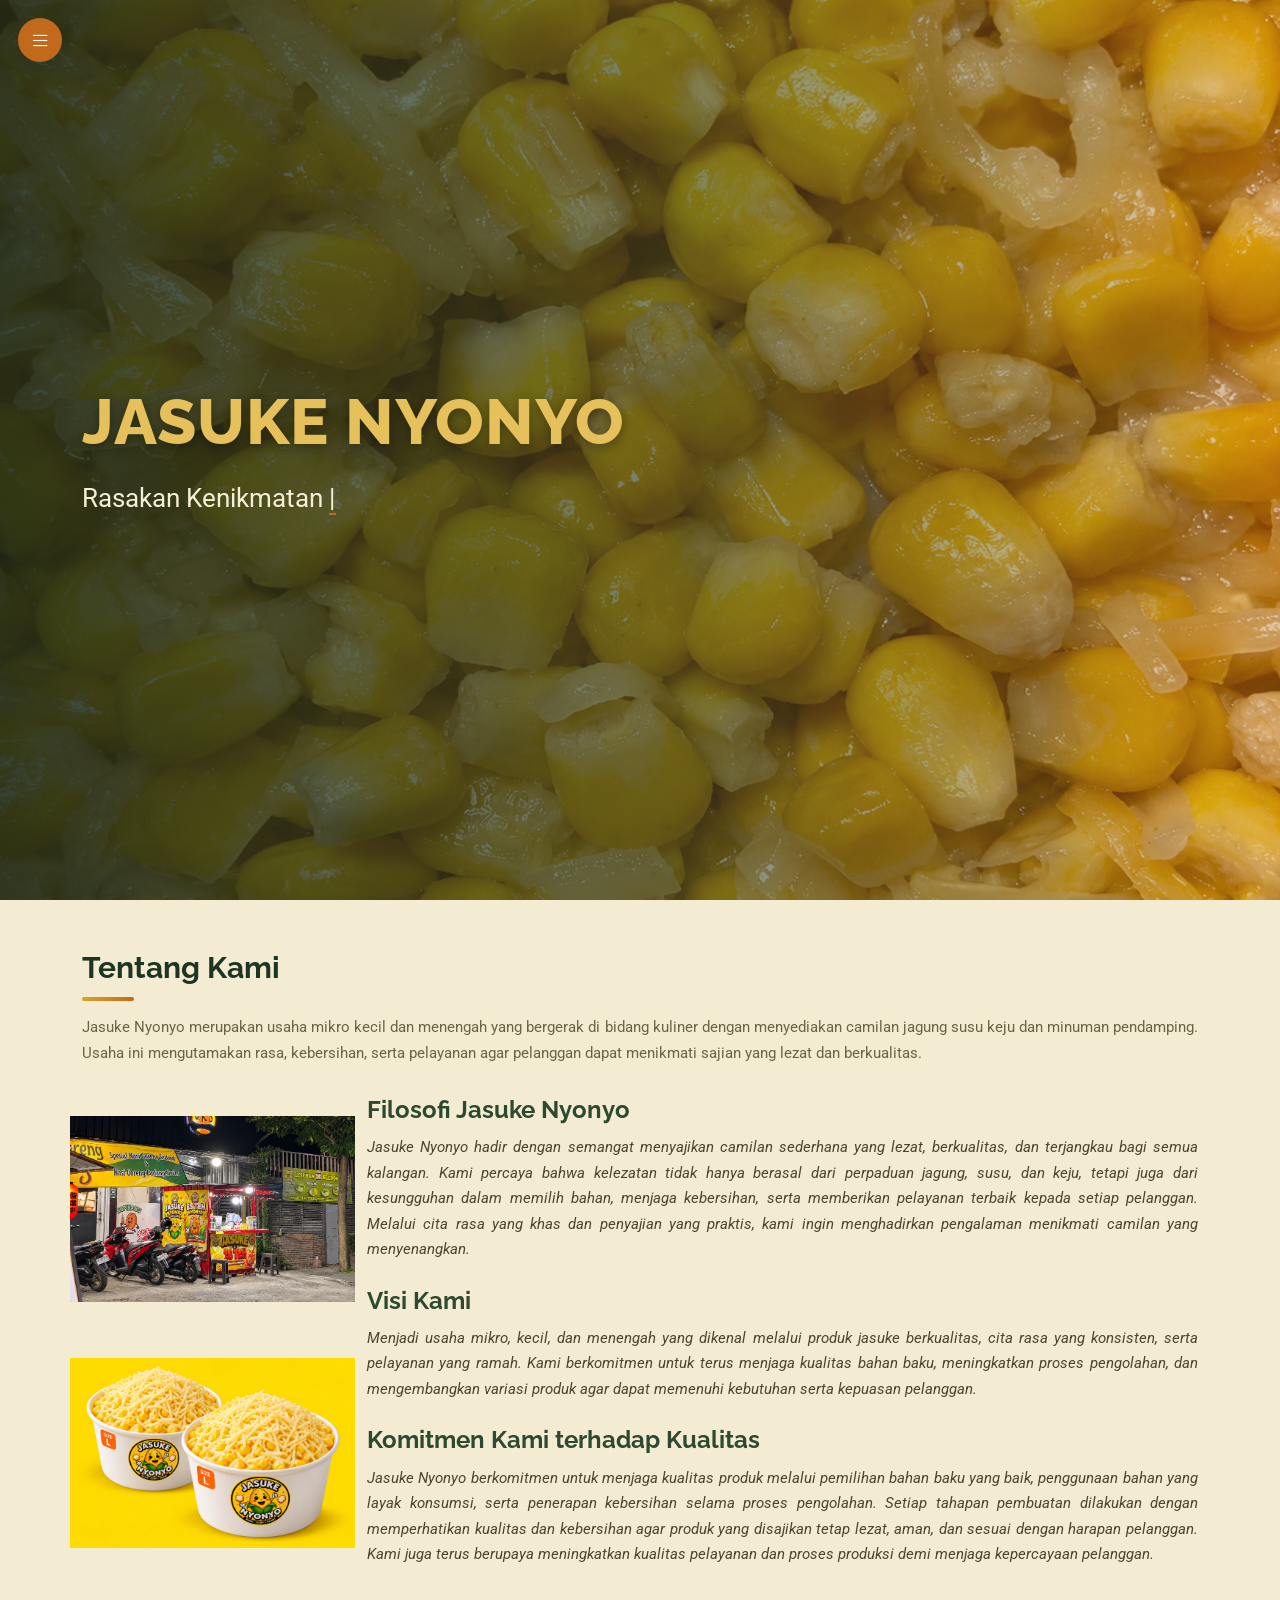
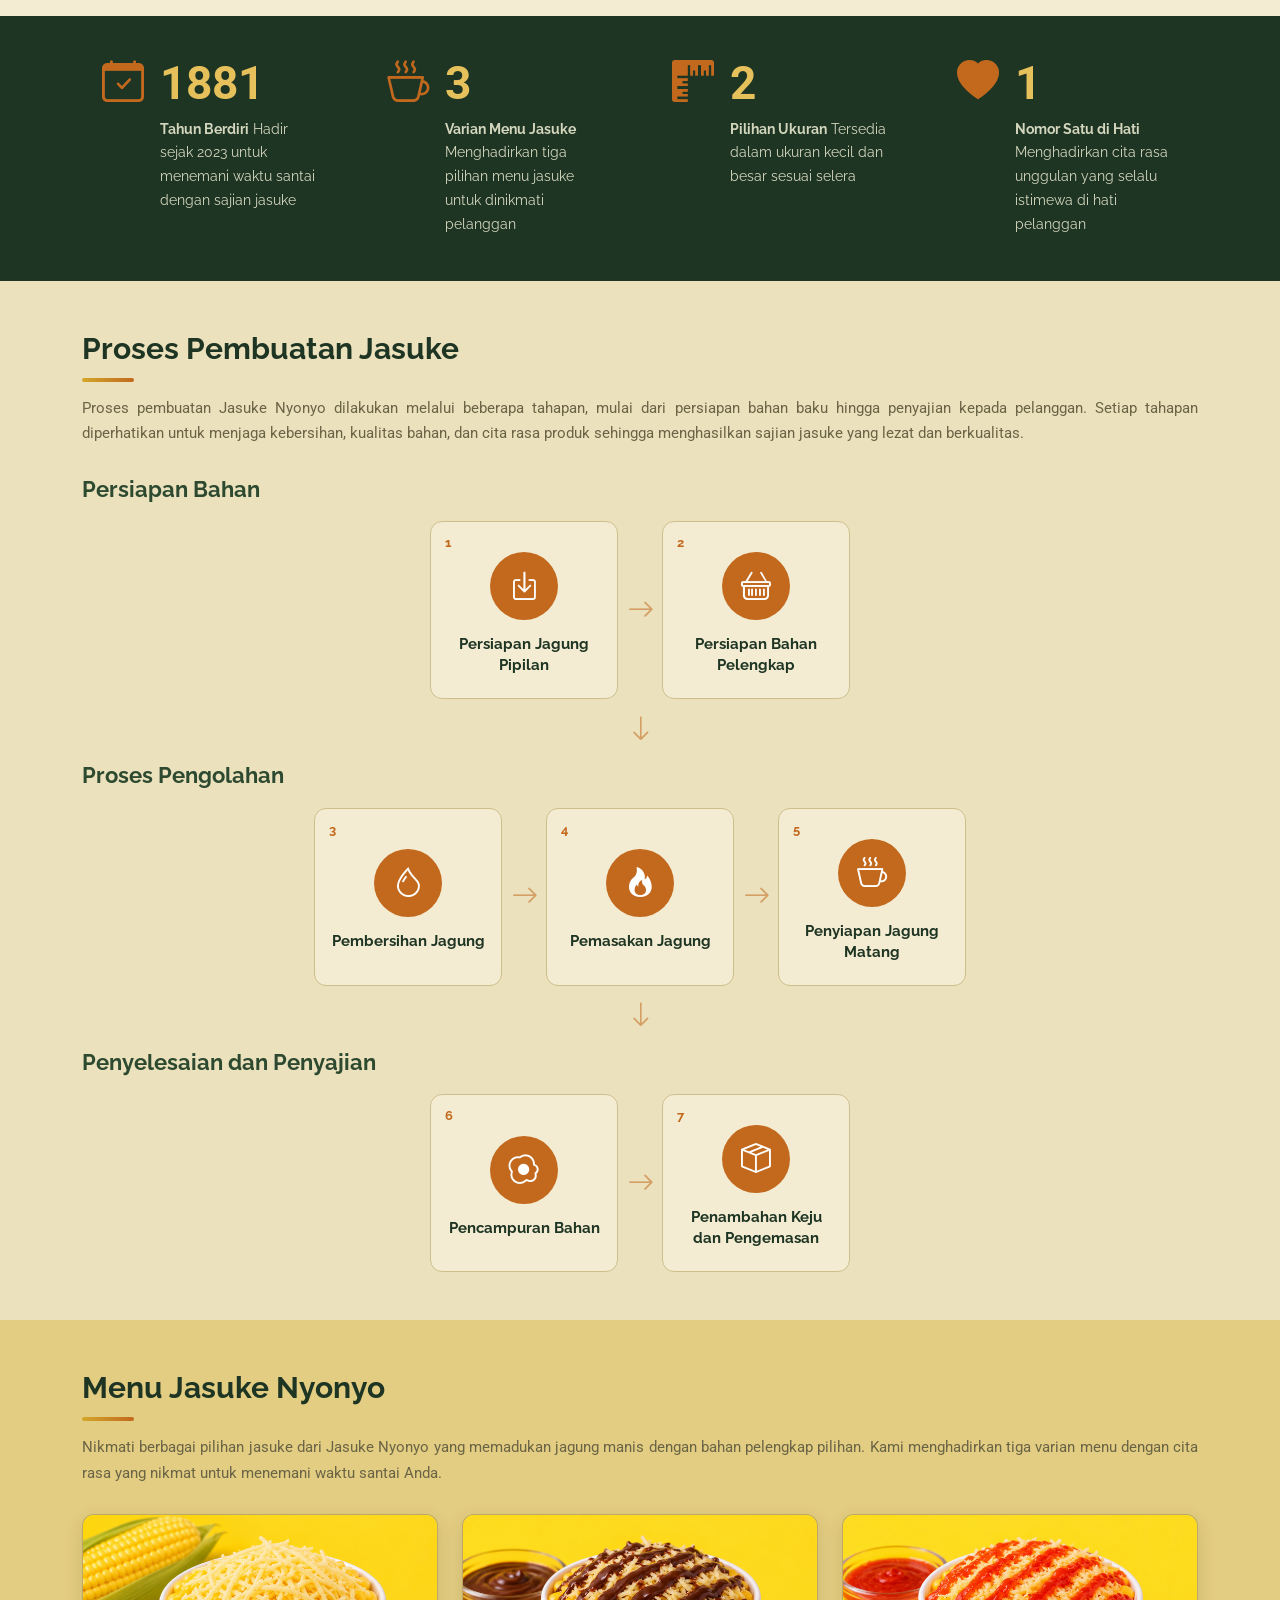
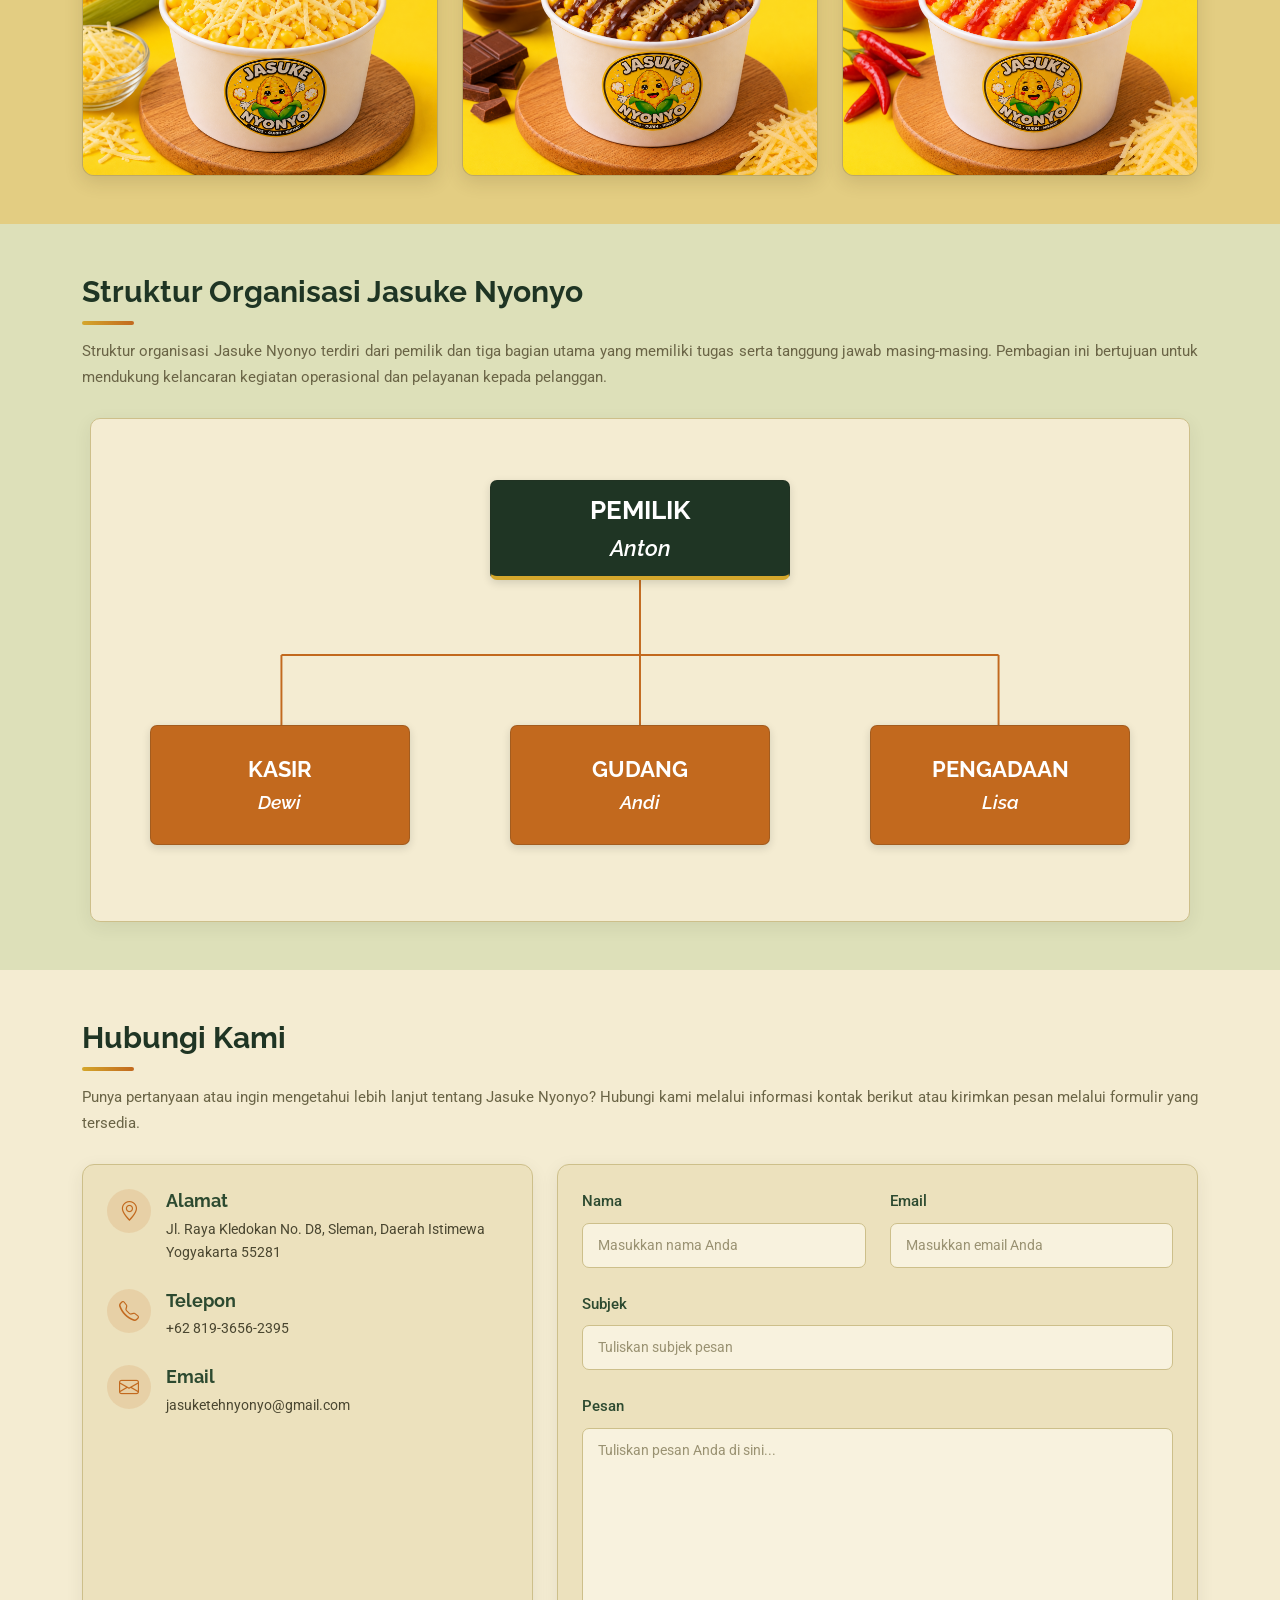
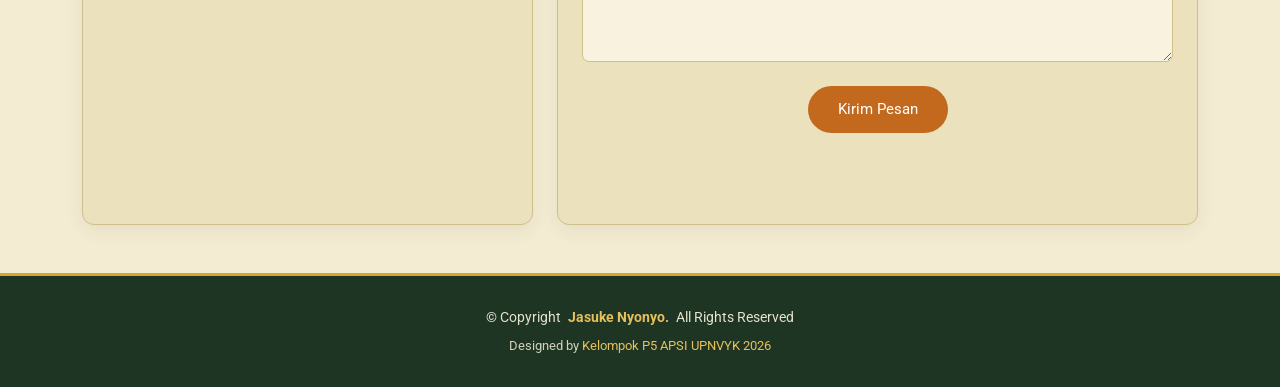
<file: index.html>
<!DOCTYPE html>
<html lang="id">

<head>
  <meta charset="utf-8">
  <meta content="width=device-width, initial-scale=1.0" name="viewport">

  <!-- Identitas Website -->
  <title>Jasuke Nyonyo | Jagung Susu Keju</title>
  <meta content="Website resmi Jasuke Nyonyo, UMKM kuliner yang menyediakan camilan jagung susu keju dengan berbagai pilihan rasa." name="description">
  <meta content="Jasuke Nyonyo, Jasuke, Jagung Susu Keju, Jasuke Orisinal, Jasuke Coklat, Jasuke Pedas, UMKM Kuliner" name="keywords">

  <!-- Favicon -->
  <link rel="icon" type="image/jpeg" href="assets/img/nyonyo/logo.jpeg">
  <link rel="apple-touch-icon" href="assets/img/nyonyo/logo.jpeg">

  <!-- Fonts -->
  <link href="https://fonts.googleapis.com" rel="preconnect">
  <link href="https://fonts.gstatic.com" rel="preconnect" crossorigin>
  <link href="https://fonts.googleapis.com/css2?family=Roboto:wght@100;300;400;500;700;900&family=Poppins:wght@100;200;300;400;500;600;700;800;900&family=Raleway:wght@100;200;300;400;500;600;700;800;900&display=swap" rel="stylesheet">

  <!-- Vendor CSS Files -->
  <link href="assets/vendor/bootstrap/css/bootstrap.min.css" rel="stylesheet">
  <link href="assets/vendor/bootstrap-icons/bootstrap-icons.css" rel="stylesheet">
  <link href="assets/vendor/aos/aos.css" rel="stylesheet">
  <link href="assets/vendor/glightbox/css/glightbox.min.css" rel="stylesheet">
  <link href="assets/vendor/swiper/swiper-bundle.min.css" rel="stylesheet">

  <!-- Main CSS File -->
  <link href="assets/css/main.css" rel="stylesheet">

</head>

<body class="index-page">

  <!-- Header -->
  <header id="header" class="header dark-background d-flex flex-column">

    <i class="header-toggle bi bi-list"></i>

    <!-- Foto Profil / Logo -->
    <div class="profile-img">
      <img src="assets/img/nyonyo/logo.jpeg" alt="Logo Jasuke Nyonyo" class="img-fluid rounded-circle">
    </div>

    <!-- Nama Usaha -->
    <a href="index.html" class="logo d-flex align-items-center justify-content-center">
      <h1 class="sitename">JASUKE NYONYO</h1>
    </a>

    <!-- Media Sosial -->
    <div class="social-links text-center">

      <a href="https://www.instagram.com/jasuke_nyonyo?bqrl=MTh2aGtveDlreHlxZQ=="
         target="_blank"
         rel="noopener noreferrer"
         class="instagram"
         aria-label="Instagram Jasuke Nyonyo">
        <i class="bi bi-instagram"></i>
      </a>

      <a href="https://www.tiktok.com/@jasuke.nyonyo?_r=1&_t=ZS-9BXRegsAm04"
         target="_blank"
         rel="noopener noreferrer"
         class="tiktok"
         aria-label="TikTok Jasuke Nyonyo">
        <i class="bi bi-tiktok"></i>
      </a>

    </div>
    <!-- Akhir Media Sosial -->

    <!-- Navigasi -->
    <nav id="navmenu" class="navmenu">
      <ul>

        <li>
          <a href="#hero" class="active">
            <i class="bi bi-house-door navicon"></i> Beranda
          </a>
        </li>

        <li>
          <a href="#about">
            <i class="bi bi-building navicon"></i> Tentang Kami
          </a>
        </li>

        <li>
          <a href="#manufacturing-process">
            <i class="bi bi-gear-wide-connected navicon"></i> Proses Pembuatan
          </a>
        </li>

        <li>
          <a href="#menu-jasuke">
            <i class="bi bi-card-list navicon"></i> Menu Kami
          </a>
        </li>

        <li>
          <a href="#organizational-structure">
            <i class="bi bi-diagram-3 navicon"></i> Struktur Organisasi
          </a>
        </li>

        <li>
          <a href="#contact">
            <i class="bi bi-envelope-paper navicon"></i> Hubungi Kami
          </a>
        </li>

      </ul>
    </nav>
    <!-- Akhir Navigasi -->

  </header>
  <!-- Akhir Header -->


  <main class="main">

    <!-- Hero Section -->
    <section id="hero" class="hero section dark-background">

      <img src="assets/img/nyonyo/latar home.png"
           alt="Jasuke Nyonyo"
           data-aos="fade-in"
           class="">

      <div class="container" data-aos="fade-up" data-aos-delay="100">

        <h2>JASUKE NYONYO</h2>

        <p>
          Rasakan Kenikmatan
          <span class="typed"
                data-typed-items="Jagung Susu Keju,Jasuke Kekinian,Camilan Hangat dan Lezat">
            Jagung Susu Keju
          </span>
          <span class="typed-cursor typed-cursor--blink" aria-hidden="true"></span>
        </p>

      </div>

    </section>
    <!-- Akhir Hero Section -->


    <!-- About Section -->
    <section id="about" class="about section">

      <!-- Judul Bagian -->
      <div class="container section-title" data-aos="fade-up">

        <h2>Tentang Kami</h2>

        <p>
          Jasuke Nyonyo merupakan usaha mikro kecil dan menengah yang bergerak di bidang kuliner dengan menyediakan camilan jagung susu keju dan minuman pendamping. Usaha ini mengutamakan rasa, kebersihan, serta pelayanan agar pelanggan dapat menikmati sajian yang lezat dan berkualitas.
        </p>

      </div>
      <!-- Akhir Judul Bagian -->

      <div class="container" data-aos="fade-up" data-aos-delay="100">

        <div class="row gy-3 justify-content-center">

          <!-- Foto Usaha -->
          <div class="col-lg-3 about-media">

            <div class="about-media-inner">

              <img src="assets/img/nyonyo/nyonyo.png"
                   alt="Produk Jasuke Nyonyo"
                   class="img-fluid">

              <a href="#"
                 class="about-cert"
                 onclick="return false;"
                 title="Tampilan Jasuke Nyonyo">

                <img src="assets/img/nyonyo/display.png"
                     alt="Tampilan Produk Jasuke Nyonyo">

              </a>

            </div>

          </div>
          <!-- Akhir Foto Usaha -->


          <!-- Informasi Tentang Usaha -->
          <div class="col-lg-9 content">

            <h2>Filosofi Jasuke Nyonyo</h2>

            <p class="fst-italic">
              Jasuke Nyonyo hadir dengan semangat menyajikan camilan sederhana yang lezat, berkualitas, dan terjangkau bagi semua kalangan. Kami percaya bahwa kelezatan tidak hanya berasal dari perpaduan jagung, susu, dan keju, tetapi juga dari kesungguhan dalam memilih bahan, menjaga kebersihan, serta memberikan pelayanan terbaik kepada setiap pelanggan. Melalui cita rasa yang khas dan penyajian yang praktis, kami ingin menghadirkan pengalaman menikmati camilan yang menyenangkan.
            </p>


            <h2>Visi Kami</h2>

            <p class="fst-italic">
              Menjadi usaha mikro, kecil, dan menengah yang dikenal melalui produk jasuke berkualitas, cita rasa yang konsisten, serta pelayanan yang ramah. Kami berkomitmen untuk terus menjaga kualitas bahan baku, meningkatkan proses pengolahan, dan mengembangkan variasi produk agar dapat memenuhi kebutuhan serta kepuasan pelanggan.
            </p>


            <h2>Komitmen Kami terhadap Kualitas</h2>

            <p class="fst-italic">
              Jasuke Nyonyo berkomitmen untuk menjaga kualitas produk melalui pemilihan bahan baku yang baik, penggunaan bahan yang layak konsumsi, serta penerapan kebersihan selama proses pengolahan. Setiap tahapan pembuatan dilakukan dengan memperhatikan kualitas dan kebersihan agar produk yang disajikan tetap lezat, aman, dan sesuai dengan harapan pelanggan. Kami juga terus berupaya meningkatkan kualitas pelayanan dan proses produksi demi menjaga kepercayaan pelanggan.
            </p>

          </div>
          <!-- Akhir Informasi Tentang Usaha -->

        </div>

      </div>

    </section>
    <!-- Akhir About Section -->


    <!-- Stats Section -->
    <section id="stats" class="stats section">

      <div class="container" data-aos="fade-up" data-aos-delay="100">

        <div class="row gy-4">

          <!-- Tahun Berdiri -->
          <div class="col-lg-3 col-md-6">
            <div class="stats-item">

              <i class="bi bi-calendar-check"></i>

              <span data-purecounter-start="0"
                    data-purecounter-end="2023"
                    data-purecounter-duration="1"
                    class="purecounter"></span>

              <p>
                <strong>Tahun Berdiri</strong>
                <span>Hadir sejak 2023 untuk menemani waktu santai dengan sajian jasuke</span>
              </p>

            </div>
          </div>
          <!-- Akhir Tahun Berdiri -->


          <!-- Varian Menu -->
          <div class="col-lg-3 col-md-6">
            <div class="stats-item">

              <i class="bi bi-cup-hot"></i>

              <span data-purecounter-start="0"
                    data-purecounter-end="3"
                    data-purecounter-duration="1"
                    class="purecounter"></span>

              <p>
                <strong>Varian Menu Jasuke</strong>
                <span>Menghadirkan tiga pilihan menu jasuke untuk dinikmati pelanggan</span>
              </p>

            </div>
          </div>
          <!-- Akhir Varian Menu -->


          <!-- Pilihan Ukuran -->
          <div class="col-lg-3 col-md-6">
            <div class="stats-item">

              <i class="bi bi-rulers"></i>

              <span data-purecounter-start="0"
                    data-purecounter-end="2"
                    data-purecounter-duration="1"
                    class="purecounter"></span>

              <p>
                <strong>Pilihan Ukuran</strong>
                <span>Tersedia dalam ukuran kecil dan besar sesuai selera</span>
              </p>

            </div>
          </div>
          <!-- Akhir Pilihan Ukuran -->


          <!-- Nomor Satu di Hati -->
          <div class="col-lg-3 col-md-6">
            <div class="stats-item">

              <i class="bi bi-heart-fill"></i>

              <span data-purecounter-start="0"
                    data-purecounter-end="1"
                    data-purecounter-duration="1"
                    class="purecounter"></span>

              <p>
                <strong>Nomor Satu di Hati</strong>
                <span>Menghadirkan cita rasa unggulan yang selalu istimewa di hati pelanggan</span>
              </p>

            </div>
          </div>
          <!-- Akhir Nomor Satu di Hati -->

        </div>

      </div>

    </section>
    <!-- Akhir Stats Section -->


    <!-- Proses Pembuatan Section -->
    <section id="manufacturing-process" class="resume section">

      <!-- Judul Bagian -->
      <div class="container section-title" data-aos="fade-up">

        <h2>Proses Pembuatan Jasuke</h2>

        <p>
          Proses pembuatan Jasuke Nyonyo dilakukan melalui beberapa tahapan, mulai dari persiapan bahan baku hingga penyajian kepada pelanggan. Setiap tahapan diperhatikan untuk menjaga kebersihan, kualitas bahan, dan cita rasa produk sehingga menghasilkan sajian jasuke yang lezat dan berkualitas.
        </p>

      </div>
      <!-- Akhir Judul Bagian -->


      <div class="container">

        <!-- Persiapan Bahan -->
        <div class="flow-group">

          <h3 class="resume-title" data-aos="fade-up">Persiapan Bahan</h3>

          <div class="flow">

            <button type="button"
                    class="flow-step"
                    style="--i:1"
                    data-aos="fade-up"
                    data-aos-delay="0"
                    data-icon="bi-box-arrow-in-down"
                    data-title="Persiapan Jagung Pipilan"
                    data-desc="Jagung pipilan disiapkan sebagai bahan utama dalam pembuatan jasuke. Bahan diperiksa untuk memastikan kondisinya baik dan layak digunakan."
                    aria-label="Persiapan Jagung Pipilan – klik untuk melihat detail">

              <span class="flow-no">1</span>
              <span class="flow-icon"><i class="bi bi-box-arrow-in-down"></i></span>
              <h4>Persiapan Jagung Pipilan</h4>

            </button>


            <div class="flow-arrow" style="--i:1">
              <i class="bi bi-arrow-right"></i>
            </div>


            <button type="button"
                    class="flow-step"
                    style="--i:2"
                    data-aos="fade-up"
                    data-aos-delay="80"
                    data-icon="bi-basket"
                    data-title="Persiapan Bahan Pelengkap"
                    data-desc="Susu, keju, dan bahan pelengkap lainnya disiapkan sesuai kebutuhan untuk menghasilkan sajian jasuke dengan cita rasa khas."
                    aria-label="Persiapan Bahan Pelengkap – klik untuk melihat detail">

              <span class="flow-no">2</span>
              <span class="flow-icon"><i class="bi bi-basket"></i></span>
              <h4>Persiapan Bahan Pelengkap</h4>

            </button>

          </div>

        </div>


        <div class="flow-next" style="--i:2">
          <i class="bi bi-arrow-down"></i>
        </div>


        <!-- Proses Pengolahan -->
        <div class="flow-group">

          <h3 class="resume-title" data-aos="fade-up">Proses Pengolahan</h3>

          <div class="flow">

            <button type="button"
                    class="flow-step"
                    style="--i:3"
                    data-aos="fade-up"
                    data-aos-delay="0"
                    data-icon="bi-droplet"
                    data-title="Pembersihan Jagung"
                    data-desc="Jagung pipilan dibersihkan untuk menghilangkan kotoran yang mungkin menempel sebelum memasuki proses pemasakan."
                    aria-label="Pembersihan Jagung – klik untuk melihat detail">

              <span class="flow-no">3</span>
              <span class="flow-icon"><i class="bi bi-droplet"></i></span>
              <h4>Pembersihan Jagung</h4>

            </button>


            <div class="flow-arrow" style="--i:3">
              <i class="bi bi-arrow-right"></i>
            </div>


            <button type="button"
                    class="flow-step"
                    style="--i:4"
                    data-aos="fade-up"
                    data-aos-delay="80"
                    data-icon="bi-fire"
                    data-title="Pemasakan Jagung"
                    data-desc="Jagung pipilan dimasak hingga matang dengan tingkat tekstur yang sesuai untuk dijadikan bahan utama jasuke."
                    aria-label="Pemasakan Jagung – klik untuk melihat detail">

              <span class="flow-no">4</span>
              <span class="flow-icon"><i class="bi bi-fire"></i></span>
              <h4>Pemasakan Jagung</h4>

            </button>


            <div class="flow-arrow" style="--i:4">
              <i class="bi bi-arrow-right"></i>
            </div>


            <button type="button"
                    class="flow-step"
                    style="--i:5"
                    data-aos="fade-up"
                    data-aos-delay="160"
                    data-icon="bi-cup-hot"
                    data-title="Penyiapan Jagung Matang"
                    data-desc="Jagung yang telah matang disiapkan untuk memasuki tahap pencampuran dengan bahan pelengkap."
                    aria-label="Penyiapan Jagung Matang – klik untuk melihat detail">

              <span class="flow-no">5</span>
              <span class="flow-icon"><i class="bi bi-cup-hot"></i></span>
              <h4>Penyiapan Jagung Matang</h4>

            </button>

          </div>

        </div>


        <div class="flow-next" style="--i:5">
          <i class="bi bi-arrow-down"></i>
        </div>


        <!-- Penyelesaian dan Penyajian -->
        <div class="flow-group">

          <h3 class="resume-title" data-aos="fade-up">Penyelesaian dan Penyajian</h3>

          <div class="flow">

            <button type="button"
                    class="flow-step"
                    style="--i:6"
                    data-aos="fade-up"
                    data-aos-delay="0"
                    data-icon="bi-egg-fried"
                    data-title="Pencampuran Bahan"
                    data-desc="Jagung yang telah matang dipadukan dengan susu dan bahan pelengkap sesuai pilihan menu yang dipesan pelanggan."
                    aria-label="Pencampuran Bahan – klik untuk melihat detail">

              <span class="flow-no">6</span>
              <span class="flow-icon"><i class="bi bi-egg-fried"></i></span>
              <h4>Pencampuran Bahan</h4>

            </button>


            <div class="flow-arrow" style="--i:6">
              <i class="bi bi-arrow-right"></i>
            </div>


            <button type="button"
                    class="flow-step"
                    style="--i:7"
                    data-aos="fade-up"
                    data-aos-delay="80"
                    data-icon="bi-box-seam"
                    data-title="Penambahan Keju dan Pengemasan"
                    data-desc="Keju ditambahkan sebagai pelengkap cita rasa jasuke. Selanjutnya, produk dimasukkan ke dalam wadah sesuai pilihan ukuran kecil atau besar."
                    aria-label="Penambahan Keju dan Pengemasan – klik untuk melihat detail">

              <span class="flow-no">7</span>
              <span class="flow-icon"><i class="bi bi-box-seam"></i></span>
              <h4>Penambahan Keju dan Pengemasan</h4>

            </button>

          </div>

        </div>

      </div>

    </section>
    <!-- Akhir Proses Pembuatan Section -->


    <!-- Menu Jasuke Section -->
    <section id="menu-jasuke" class="portfolio section light-background">

      <!-- Judul Bagian -->
      <div class="container section-title" data-aos="fade-up">

        <h2>Menu Jasuke Nyonyo</h2>

        <p>
          Nikmati berbagai pilihan jasuke dari Jasuke Nyonyo yang memadukan jagung manis dengan bahan pelengkap pilihan. Kami menghadirkan tiga varian menu dengan cita rasa yang nikmat untuk menemani waktu santai Anda.
        </p>

      </div>
      <!-- Akhir Judul Bagian -->


      <div class="container">

        <div class="isotope-layout"
             data-default-filter="*"
             data-layout="masonry"
             data-sort="original-order">

          <!-- Daftar Menu -->
          <div class="row gy-4 isotope-container"
               data-aos="fade-up"
               data-aos-delay="200">


            <!-- Menu 1: Jasuke Orisinal -->
            <div class="col-lg-4 col-md-6 portfolio-item isotope-item filter-Products">

              <div class="portfolio-content h-100">

                <img src="assets/img/nyonyo/ori.png"
                     class="img-fluid"
                     alt="Jasuke Orisinal">

                <div class="portfolio-info">

                  <h4>Jasuke Orisinal</h4>

                  <p>
                    Perpaduan jagung manis, susu, dan keju dengan cita rasa khas.
                  </p>

                  <a href="assets/img/nyonyo/ori.png"
                     title="Jasuke Orisinal - Perpaduan jagung manis, susu, dan keju dengan cita rasa khas."
                     data-gallery="portfolio-gallery-product"
                     class="glightbox preview-link">

                    <i class="bi bi-zoom-in"></i>

                  </a>

                  <a href="portfolio-details.html?id=0"
                     title="Lihat Detail"
                     class="details-link">

                    <i class="bi bi-link-45deg"></i>

                  </a>

                </div>

              </div>

            </div>
            <!-- Akhir Menu 1 -->


            <!-- Menu 2: Jasuke Coklat -->
            <div class="col-lg-4 col-md-6 portfolio-item isotope-item filter-Products">

              <div class="portfolio-content h-100">

                <img src="assets/img/nyonyo/coklat.png"
                     class="img-fluid"
                     alt="Jasuke Coklat">

                <div class="portfolio-info">

                  <h4>Jasuke Coklat</h4>

                  <p>
                    Jasuke dengan tambahan coklat yang memberikan sensasi rasa manis.
                  </p>

                  <a href="assets/img/nyonyo/coklat.png"
                     title="Jasuke Coklat - Jasuke dengan tambahan coklat yang memberikan sensasi rasa manis."
                     data-gallery="portfolio-gallery-product"
                     class="glightbox preview-link">

                    <i class="bi bi-zoom-in"></i>

                  </a>

                  <a href="portfolio-details.html?id=1"
                     title="Lihat Detail"
                     class="details-link">

                    <i class="bi bi-link-45deg"></i>

                  </a>

                </div>

              </div>

            </div>
            <!-- Akhir Menu 2 -->


            <!-- Menu 3: Jasuke Pedas -->
            <div class="col-lg-4 col-md-6 portfolio-item isotope-item filter-Products">

              <div class="portfolio-content h-100">

                <img src="assets/img/nyonyo/pedas.png"
                     class="img-fluid"
                     alt="Jasuke Pedas">

                <div class="portfolio-info">

                  <h4>Jasuke Pedas</h4>

                  <p>
                    Jasuke dengan sentuhan rasa pedas bagi pencinta cita rasa gurih dan pedas.
                  </p>

                  <a href="assets/img/nyonyo/pedas.png"
                     title="Jasuke Pedas - Jasuke dengan sentuhan rasa pedas bagi pencinta cita rasa gurih dan pedas."
                     data-gallery="portfolio-gallery-product"
                     class="glightbox preview-link">

                    <i class="bi bi-zoom-in"></i>

                  </a>

                  <a href="portfolio-details.html?id=2"
                     title="Lihat Detail"
                     class="details-link">

                    <i class="bi bi-link-45deg"></i>

                  </a>

                </div>

              </div>

            </div>
            <!-- Akhir Menu 3 -->

          </div>
          <!-- Akhir Daftar Menu -->

        </div>

      </div>

    </section>
    <!-- Akhir Menu Jasuke Section -->


    <!-- Struktur Organisasi Section -->
    <section id="organizational-structure" class="org section">

      <!-- Judul Bagian -->
      <div class="container section-title" data-aos="fade-up">

        <h2>Struktur Organisasi Jasuke Nyonyo</h2>

        <p>
          Struktur organisasi Jasuke Nyonyo terdiri dari pemilik dan tiga bagian utama yang memiliki tugas serta tanggung jawab masing-masing. Pembagian ini bertujuan untuk mendukung kelancaran kegiatan operasional dan pelayanan kepada pelanggan.
        </p>

      </div>
      <!-- Akhir Judul Bagian -->


      <div class="container org-wide" data-aos="fade-up" data-aos-delay="100">

        <!-- Diagram Organisasi -->
        <div class="org-scroll">

          <div class="org-canvas"
               style="position:relative; width:100%; max-width:1100px; height:470px; margin:0 auto;">

            <!-- Garis Penghubung -->
            <svg class="org-lines"
                 viewBox="0 0 1100 470"
                 preserveAspectRatio="none"
                 aria-hidden="true"
                 style="position:absolute; inset:0; width:100%; height:100%;">

              <!-- Pemilik ke Garis Utama -->
              <path d="M550,145 V220"/>

              <!-- Garis Horizontal -->
              <path d="M180,220 H920"/>

              <!-- Garis ke Setiap Bagian -->
              <path d="M180,220 V290"/>
              <path d="M550,220 V290"/>
              <path d="M920,220 V290"/>

            </svg>
            <!-- Akhir Garis Penghubung -->


            <!-- Pemilik -->
            <div class="org-node n-red"
                 style="position:absolute; left:50%; transform:translateX(-50%); top:45px; width:300px; height:100px;">

              <span>Pemilik</span>
              <em>Anton</em>

            </div>


            <!-- Kasir -->
            <div class="org-node n-green"
                 style="position:absolute; left:4%; top:290px; width:260px; height:120px;">

              <span>Kasir</span>
              <em>Dewi</em>

            </div>


            <!-- Gudang -->
            <div class="org-node n-green"
                 style="position:absolute; left:calc(50% - 130px); top:290px; width:260px; height:120px;">

              <span>Gudang</span>
              <em>Andi</em>

            </div>


            <!-- Pengadaan -->
            <div class="org-node n-green"
                 style="position:absolute; right:4%; top:290px; width:260px; height:120px;">

              <span>Pengadaan</span>
              <em>Lisa</em>

            </div>

          </div>

        </div>
        <!-- Akhir Diagram Organisasi -->

      </div>

    </section>
    <!-- Akhir Struktur Organisasi Section -->


    <!-- Contact Section -->
    <section id="contact" class="contact section">

      <!-- Judul Bagian -->
      <div class="container section-title" data-aos="fade-up">

        <h2>Hubungi Kami</h2>

        <p>
          Punya pertanyaan atau ingin mengetahui lebih lanjut tentang Jasuke Nyonyo? Hubungi kami melalui informasi kontak berikut atau kirimkan pesan melalui formulir yang tersedia.
        </p>

      </div>
      <!-- Akhir Judul Bagian -->


      <div class="container" data-aos="fade-up" data-aos-delay="100">

        <div class="row gy-4">

          <!-- Kolom Kiri: Informasi Kontak dan Peta -->
          <div class="col-lg-5">

            <div class="info-wrap">

              <!-- Alamat -->
              <div class="info-item d-flex">

                <i class="bi bi-geo-alt flex-shrink-0"></i>

                <div>
                  <h3>Alamat</h3>
                  <p>Jl. Raya Kledokan No. D8, Sleman, Daerah Istimewa Yogyakarta 55281</p>
                </div>

              </div>


              <!-- Nomor Telepon -->
              <div class="info-item d-flex">

                <i class="bi bi-telephone flex-shrink-0"></i>

                <div>
                  <h3>Telepon</h3>
                  <p>+62 819-3656-2395</p>
                </div>

              </div>


              <!-- Email -->
              <div class="info-item d-flex">

                <i class="bi bi-envelope flex-shrink-0"></i>

                <div>
                  <h3>Email</h3>
                  <p>jasuketehnyonyo@gmail.com</p>
                </div>

              </div>


              <!-- Google Maps -->
              <div class="map-container mt-4">

                <iframe
                  src="https://www.google.com/maps/embed?pb=!1m18!1m12!1m3!1d3757.508309750189!2d110.4060452747661!3d-7.7787293922408365!2m3!1f0!2f0!3f0!3m2!1i1024!2i768!4f13.1!3m3!1m2!1s0x2e7a59db6452f89b%3A0x17241cb67bc64b8f!2sJasuke%20Nyonyo!5e1!3m2!1sen!2sid!4v1795101271768!5m2!1sen!2sid"
                  width="100%"
                  height="350"
                  style="border:0; border-radius:10px;"
                  allowfullscreen=""
                  loading="lazy"
                  referrerpolicy="strict-origin-when-cross-origin">
                </iframe>

              </div>

            </div>

          </div>
          <!-- Akhir Kolom Kiri -->


          <!-- Kolom Kanan: Formulir Pesan -->
          <div class="col-lg-7">

            <form id="contact-form" class="php-email-form">

              <div class="row gy-4">

                <div class="col-md-6">

                  <label for="name-field" class="pb-2">Nama</label>

                  <input type="text"
                         name="name"
                         id="name-field"
                         class="form-control"
                         placeholder="Masukkan nama Anda"
                         required>

                </div>


                <div class="col-md-6">

                  <label for="email-field" class="pb-2">Email</label>

                  <input type="email"
                         name="email"
                         id="email-field"
                         class="form-control"
                         placeholder="Masukkan email Anda"
                         required>

                </div>


                <div class="col-md-12">

                  <label for="subject-field" class="pb-2">Subjek</label>

                  <input type="text"
                         name="subject"
                         id="subject-field"
                         class="form-control"
                         placeholder="Tuliskan subjek pesan"
                         required>

                </div>


                <div class="col-md-12">

                  <label for="message-field" class="pb-2">Pesan</label>

                  <textarea name="message"
                            id="message-field"
                            class="form-control"
                            rows="10"
                            placeholder="Tuliskan pesan Anda di sini..."
                            required></textarea>

                </div>


                <div class="col-md-12 text-center">

                  <button type="submit">Kirim Pesan</button>

                </div>

              </div>

            </form>

          </div>
          <!-- Akhir Kolom Kanan -->

        </div>

      </div>

    </section>
    <!-- Akhir Contact Section -->

  </main>


  <!-- Footer -->
  <footer id="footer" class="footer position-relative light-background">

    <div class="container">

      <div class="copyright text-center">

        <p>
          © <span>Copyright</span>
          <strong class="px-1 sitename">Jasuke Nyonyo.</strong>
          <span>All Rights Reserved</span>
        </p>

      </div>


      <div class="credits">

        Designed by
        <a href="https://drive.google.com/file/d/1KtH_M3xXVa4kvYHDziP4cWGYQkrOi0k0/view?usp=sharing">
          Kelompok P5 APSI UPNVYK 2026
        </a>

      </div>

    </div>

  </footer>
  <!-- Akhir Footer -->


  <!-- Scroll Top -->
  <a href="#"
     id="scroll-top"
     class="scroll-top d-flex align-items-center justify-content-center">

    <i class="bi bi-arrow-up-short"></i>

  </a>


  <!-- Preloader -->
  <div id="preloader"></div>


  <!-- Process Detail Modal -->
  <div class="modal fade process-modal"
       id="processModal"
       tabindex="-1"
       aria-labelledby="processModalTitle"
       aria-hidden="true">

    <div class="modal-dialog modal-dialog-centered">

      <div class="modal-content">

        <button type="button"
                class="btn-close"
                data-bs-dismiss="modal"
                aria-label="Tutup">
        </button>

        <div class="pm-icon">
          <i class="bi" id="pm-icon"></i>
        </div>

        <span class="pm-step" id="pm-step"></span>

        <h3 id="processModalTitle"></h3>

        <p id="pm-desc"></p>

        <div class="pm-nav">

          <button type="button" id="pm-prev">
            &larr; Sebelumnya
          </button>

          <button type="button" id="pm-next">
            Berikutnya &rarr;
          </button>

        </div>

      </div>

    </div>

  </div>
  <!-- Akhir Process Detail Modal -->


  <!-- Vendor JS Files -->
  <script src="assets/vendor/bootstrap/js/bootstrap.bundle.min.js"></script>
  <script src="assets/vendor/aos/aos.js"></script>
  <script src="assets/vendor/typed.js/typed.umd.js"></script>
  <script src="assets/vendor/purecounter/purecounter_vanilla.js"></script>
  <script src="assets/vendor/waypoints/noframework.waypoints.js"></script>
  <script src="assets/vendor/glightbox/js/glightbox.min.js"></script>
  <script src="assets/vendor/imagesloaded/imagesloaded.pkgd.min.js"></script>
  <script src="assets/vendor/isotope-layout/isotope.pkgd.min.js"></script>
  <script src="assets/vendor/swiper/swiper-bundle.min.js"></script>

  <!-- Main JS File -->
  <script src="assets/js/main.js"></script>


  <!-- Contact Form: Gmail -->
  <script>

    const contactForm = document.getElementById("contact-form");

    if (contactForm) {

      contactForm.addEventListener("submit", function(e) {

        e.preventDefault();

        const name = document.getElementById("name-field").value;
        const email = document.getElementById("email-field").value;
        const subject = document.getElementById("subject-field").value;
        const message = document.getElementById("message-field").value;

        const body =
          "Nama: " + name +
          "\nEmail: " + email +
          "\n\nPesan:\n" + message;

        const gmailLink =
          "https://mail.google.com/mail/?view=cm&fs=1" +
          "&to=jasuketehnyonyo@gmail.com" +
          "&su=" + encodeURIComponent(subject) +
          "&body=" + encodeURIComponent(body);

        window.open(gmailLink, "_blank");

      });

    }

  </script>


  <!-- Manufacturing Process Details -->
  <script>

    (function () {

      const steps = Array.from(
        document.querySelectorAll(".flow-step")
      );

      const modalEl = document.getElementById("processModal");

      if (!steps.length || !modalEl) return;

      const modal = new bootstrap.Modal(modalEl);

      const prev = document.getElementById("pm-prev");
      const next = document.getElementById("pm-next");

      let cur = 0;


      function show(i) {

        cur = i;

        const step = steps[i];

        document.getElementById("pm-icon").className =
          "bi " + step.dataset.icon;

        document.getElementById("pm-step").textContent =
          "Tahap " + (i + 1) + " dari " + steps.length;

        document.getElementById("processModalTitle").textContent =
          step.dataset.title;

        document.getElementById("pm-desc").textContent =
          step.dataset.desc;

        prev.disabled = i === 0;
        next.disabled = i === steps.length - 1;

      }


      steps.forEach(function (el, i) {

        el.addEventListener("click", function () {

          show(i);
          modal.show();

        });

      });


      prev.addEventListener("click", function () {

        if (cur > 0) {
          show(cur - 1);
        }

      });


      next.addEventListener("click", function () {

        if (cur < steps.length - 1) {
          show(cur + 1);
        }

      });

    })();

  </script>

</body>
</html>
</file>
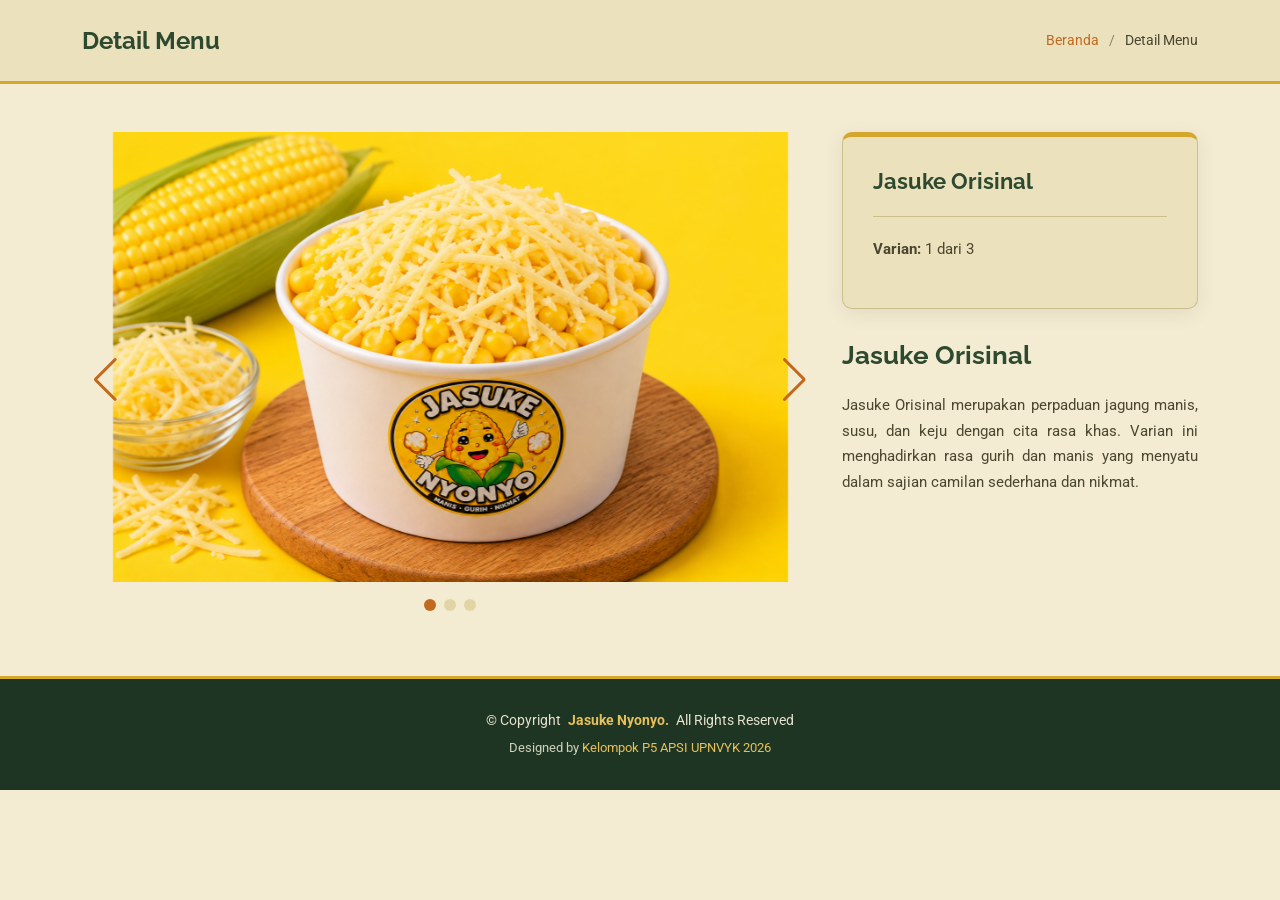
<file: portfolio-details.html>
<!DOCTYPE html>
<html lang="id">

<head>
  <meta charset="utf-8">
  <meta content="width=device-width, initial-scale=1.0" name="viewport">

  <!-- Website Identity -->
  <title>Detail Menu - Jasuke Nyonyo</title>
  <meta content="Informasi detail menu Jasuke Nyonyo, pilihan camilan jagung susu keju dengan berbagai varian rasa." name="description">
  <meta content="Jasuke Nyonyo, Jasuke Orisinal, Jasuke Coklat, Jasuke Pedas, Menu Jasuke" name="keywords">

  <!-- Favicon -->
  <link rel="icon" type="image/jpeg" href="assets/img/nyonyo/logo.jpeg">
  <link rel="apple-touch-icon" href="assets/img/nyonyo/logo.jpeg">

  <!-- Fonts -->
  <link href="https://fonts.googleapis.com" rel="preconnect">
  <link href="https://fonts.gstatic.com" rel="preconnect" crossorigin>
  <link href="https://fonts.googleapis.com/css2?family=Roboto:wght@100;300;400;500;700;900&family=Poppins:wght@100;200;300;400;500;600;700;800;900&family=Raleway:wght@100;200;300;400;500;600;700;800;900&display=swap" rel="stylesheet">

  <!-- Vendor CSS Files -->
  <link href="assets/vendor/bootstrap/css/bootstrap.min.css" rel="stylesheet">
  <link href="assets/vendor/bootstrap-icons/bootstrap-icons.css" rel="stylesheet">
  <link href="assets/vendor/aos/aos.css" rel="stylesheet">
  <link href="assets/vendor/glightbox/css/glightbox.min.css" rel="stylesheet">
  <link href="assets/vendor/swiper/swiper-bundle.min.css" rel="stylesheet">

  <!-- Main CSS File -->
  <link href="assets/css/main.css" rel="stylesheet">

</head>

<body class="portfolio-details-page">

  <main class="main">

    <!-- Page Title -->
    <div class="page-title dark-background">
      <div class="container d-lg-flex justify-content-between align-items-center">
        <h1 class="mb-2 mb-lg-0">Detail Menu</h1>
        <nav class="breadcrumbs">
          <ol>
            <li><a href="index.html">Beranda</a></li>
            <li class="current">Detail Menu</li>
          </ol>
        </nav>
      </div>
    </div>
    <!-- End Page Title -->

    <!-- Menu Details Section -->
    <section id="portfolio-details" class="portfolio-details section">

      <div class="container" data-aos="fade-up" data-aos-delay="100">

        <div class="row gy-4">

          <!-- Image Slider -->
          <div class="col-lg-8">
            <div class="portfolio-details-slider swiper init-swiper">

              <script type="application/json" class="swiper-config">
                {
                  "loop": true,
                  "speed": 600,
                  "slidesPerView": 1,
                  "pagination": {
                    "el": ".swiper-pagination",
                    "type": "bullets",
                    "clickable": true
                  },
                  "navigation": {
                    "nextEl": ".swiper-button-next",
                    "prevEl": ".swiper-button-prev"
                  }
                }
              </script>

              <div class="swiper-wrapper align-items-center">

                <!-- Jasuke Orisinal -->
                <div class="swiper-slide">
                  <img src="assets/img/nyonyo/ori.png" alt="Jasuke Orisinal">
                </div>

                <!-- Jasuke Coklat -->
                <div class="swiper-slide">
                  <img src="assets/img/nyonyo/coklat.png" alt="Jasuke Coklat">
                </div>

                <!-- Jasuke Pedas -->
                <div class="swiper-slide">
                  <img src="assets/img/nyonyo/pedas.png" alt="Jasuke Pedas">
                </div>

              </div>

              <div class="swiper-button-prev"></div>
              <div class="swiper-button-next"></div>
              <div class="swiper-pagination"></div>

            </div>
          </div>
          <!-- End Image Slider -->

          <!-- Information -->
          <div class="col-lg-4">

            <div class="portfolio-info">
              <h3 id="detail-title">Jasuke Orisinal</h3>
              <ul>
                <li>
                  <strong>Varian:</strong>
                  <span id="detail-number">1 dari 3</span>
                </li>
              </ul>
            </div>

            <div class="portfolio-description">
              <h2 id="detail-heading">Jasuke Orisinal</h2>
              <p id="detail-description">
                Jasuke Orisinal merupakan perpaduan jagung manis, susu, dan keju dengan cita rasa khas.
              </p>
            </div>

          </div>
          <!-- End Information -->

        </div>

      </div>

    </section>
    <!-- End Menu Details Section -->

  </main>

  <!-- Footer -->
  <footer id="footer" class="footer position-relative light-background">

    <div class="container">
      <div class="copyright text-center">
        <p>© <span>Copyright</span> <strong class="px-1 sitename">Jasuke Nyonyo.</strong> <span>All Rights Reserved</span></p>
      </div>

      <div class="credits">
        Designed by
        <a href="https://drive.google.com/file/d/1KtH_M3xXVa4kvYHDziP4cWGYQkrOi0k0/view?usp=sharing">Kelompok P5 APSI UPNVYK 2026</a>
      </div>
    </div>

  </footer>
  <!-- End Footer -->

  <!-- Scroll Top -->
  <a href="#" id="scroll-top" class="scroll-top d-flex align-items-center justify-content-center">
    <i class="bi bi-arrow-up-short"></i>
  </a>

  <!-- Preloader -->
  <div id="preloader"></div>

  <!-- Vendor JS Files -->
  <script src="assets/vendor/bootstrap/js/bootstrap.bundle.min.js"></script>
  <script src="assets/vendor/aos/aos.js"></script>
  <script src="assets/vendor/typed.js/typed.umd.js"></script>
  <script src="assets/vendor/purecounter/purecounter_vanilla.js"></script>
  <script src="assets/vendor/waypoints/noframework.waypoints.js"></script>
  <script src="assets/vendor/glightbox/js/glightbox.min.js"></script>
  <script src="assets/vendor/imagesloaded/imagesloaded.pkgd.min.js"></script>
  <script src="assets/vendor/isotope-layout/isotope.pkgd.min.js"></script>
  <script src="assets/vendor/swiper/swiper-bundle.min.js"></script>

  <!-- Main JS File -->
  <script src="assets/js/main.js"></script>

  <!-- Menu Detail Data -->
  <script>
    const detailData = [
      {
        title: "Jasuke Orisinal",
        description: "Jasuke Orisinal merupakan perpaduan jagung manis, susu, dan keju dengan cita rasa khas. Varian ini menghadirkan rasa gurih dan manis yang menyatu dalam sajian camilan sederhana dan nikmat."
      },
      {
        title: "Jasuke Coklat",
        description: "Jasuke Coklat merupakan jasuke dengan tambahan coklat yang memberikan sensasi rasa manis. Perpaduan jagung, susu, keju, dan coklat menghadirkan variasi rasa yang menarik untuk dinikmati."
      },
      {
        title: "Jasuke Pedas",
        description: "Jasuke Pedas merupakan pilihan jasuke dengan sentuhan rasa pedas bagi pencinta cita rasa gurih dan pedas. Varian ini memberikan alternatif rasa yang berbeda dari jasuke pada umumnya."
      }
    ];

    window.addEventListener("load", function () {

      // Mengambil elemen slider
      const sliderElement = document.querySelector(
        ".portfolio-details-slider"
      );

      if (!sliderElement || !sliderElement.swiper) {
        console.error("Swiper belum berhasil diinisialisasi.");
        return;
      }

      // Mengambil Swiper
      const swiper = sliderElement.swiper;

      // Mengambil ID menu dari URL
      const params = new URLSearchParams(window.location.search);
      const selectedId = Number(params.get("id") || 0);

      // Memastikan ID sesuai dengan jumlah menu
      const initialIndex =
        selectedId >= 0 && selectedId < detailData.length
          ? selectedId
          : 0;

      // Menampilkan gambar sesuai menu yang dipilih
      swiper.slideToLoop(initialIndex, 0);

      // Memperbarui informasi detail menu
      function updateDetail() {

        const index = swiper.realIndex;
        const detail = detailData[index];

        if (!detail) return;

        document.getElementById("detail-title").textContent =
          detail.title;

        document.getElementById("detail-number").textContent =
          (index + 1) + " dari " + detailData.length;

        document.getElementById("detail-heading").textContent =
          detail.title;

        document.getElementById("detail-description").textContent =
          detail.description;
      }

      // Memperbarui informasi ketika slider berubah
      swiper.on("slideChange", updateDetail);

      // Menampilkan informasi awal
      updateDetail();

    });
  </script>

</body>
</html>
</file>
<file: assets/css/main.css>
/**
* Website Profile - Jasuke Nyonyo
* Based on iPortfolio Bootstrap Template
* Theme: Corn Harvest (kuning jagung, oranye, hijau tua)
* Bootstrap v5.3.3
*/

/*--------------------------------------------------------------
# 1. COLOR VARIABLES
--------------------------------------------------------------*/
:root {
  --default-font: "Roboto", system-ui, sans-serif;
  --heading-font: "Raleway", sans-serif;
  --nav-font: "Poppins", sans-serif;

  /* Palet jagung */
  --corn-yellow: #d4a72c;       /* kuning jagung (kalem) */
  --corn-gold: #e6c05a;         /* kuning terang untuk aksen di latar gelap */
  --corn-orange: #c2691e;       /* oranye bata */
  --corn-orange-dark: #9d4f17;  /* oranye gelap (hover) */
  --green-darkest: #162a1b;     /* hijau sangat gelap */
  --green-dark: #1f3524;        /* hijau daun tua */
  --green: #2d4a30;
  --green-mid: #3f5e38;
  --cream: #f4ecd2;             /* kelobot / krem */
  --cream-2: #ece1bd;
  --cream-3: #e2d4a4;
  --husk: #d9c98f;
  --border-color: #cdbf8a;
  --text: #4a4630;
  --text-soft: #6a6446;

  /* Variabel template */
  --background-color: var(--cream);
  --default-color: var(--text);
  --heading-color: var(--green-dark);
  --accent-color: var(--corn-orange);
  --accent-hover: var(--corn-orange-dark);
  --surface-color: var(--cream-2);
  --contrast-color: #ffffff;
  --light-background: var(--cream);

  --nav-color: #d3d6bd;
  --nav-hover-color: #ffffff;
  --nav-mobile-background-color: var(--green-dark);
  --nav-dropdown-background-color: var(--green-dark);
  --nav-dropdown-color: #d3d6bd;
  --nav-dropdown-hover-color: var(--corn-gold);

  --sidebar-width: 300px;
  --transition: all 0.3s ease;

  scroll-behavior: smooth;
}

/*--------------------------------------------------------------
# 2. GENERAL
--------------------------------------------------------------*/
* {
  box-sizing: border-box;
}

body {
  margin: 0;
  color: var(--default-color);
  background: var(--background-color);
  font-family: var(--default-font);
  font-size: 15px;
  line-height: 1.7;
}

a {
  color: var(--accent-color);
  text-decoration: none;
  transition: var(--transition);
}

a:hover {
  color: var(--accent-hover);
}

h1, h2, h3, h4, h5, h6 {
  color: var(--heading-color);
  font-family: var(--heading-font);
  line-height: 1.3;
}

img {
  max-width: 100%;
}

/*--------------------------------------------------------------
# 3. HEADER / SIDEBAR
--------------------------------------------------------------*/
.header {
  position: fixed;
  top: 0;
  left: calc(-1 * var(--sidebar-width));
  bottom: 0;
  width: var(--sidebar-width);
  padding: 0 18px;
  overflow-y: auto;
  z-index: 997;
  color: #ece6cf;
  background: var(--green-dark);
  border-right: 3px solid var(--corn-yellow);
  transition: var(--transition);
}

.header.header-show {
  left: 0;
}

.header .profile-img img {
  display: block;
  width: 120px;
  height: 120px;
  margin: 22px auto 15px;
  object-fit: cover;
  border: 5px solid rgba(212, 167, 44, 0.45);
  border-radius: 50%;
}

.header .logo {
  display: flex;
  align-items: center;
  justify-content: center;
  width: 100%;
  margin: 0 auto 18px;
  text-align: center;
}

.header .logo img {
  max-height: 32px;
  margin-right: 8px;
}

.header .logo h1 {
  margin: 0;
  color: var(--corn-gold);
  font-size: 20px;
  font-weight: 700;
  letter-spacing: 0.5px;
}

.header .social-links {
  margin: 0 0 25px;
  text-align: center;
}

.header .social-links a {
  display: inline-flex;
  align-items: center;
  justify-content: center;
  width: 38px;
  height: 38px;
  margin: 0 3px;
  color: #fff;
  background: var(--corn-orange);
  border: 1px solid rgba(255, 255, 255, .12);
  border-radius: 50%;
  font-size: 16px;
  transition: var(--transition);
}

.header .social-links a i {
  color: #fff;
}

.header .social-links a:hover {
  color: #fff;
  background: var(--corn-yellow);
  transform: translateY(-3px);
}

/*--------------------------------------------------------------
# 4. HEADER TOGGLE
--------------------------------------------------------------*/
.header .header-toggle {
  position: fixed;
  top: 18px;
  left: 18px;
  z-index: 9999;
  display: flex;
  align-items: center;
  justify-content: center;
  width: 44px;
  height: 44px;
  color: #fff;
  background: var(--corn-orange);
  border-radius: 50%;
  font-size: 21px;
  cursor: pointer;
  box-shadow: 0 3px 10px rgba(22, 42, 27, .3);
  transition: var(--transition);
}

.header .header-toggle:hover {
  background: var(--corn-orange-dark);
  transform: scale(1.05);
}

.mobile-nav-toggle {
  display: none;
}

/*--------------------------------------------------------------
# 5. NAVIGATION
--------------------------------------------------------------*/
.navmenu {
  padding: 0;
  z-index: 9997;
}

.navmenu ul {
  padding: 0 0 20px;
  margin: 0;
  list-style: none;
}

.navmenu a,
.navmenu a:focus {
  display: flex;
  align-items: center;
  width: 100%;
  padding: 13px 12px;
  color: #cfd2b8;
  font-family: var(--nav-font);
  font-size: 14px;
  font-weight: 400;
  white-space: nowrap;
  border-left: 3px solid transparent;
  transition: var(--transition);
}

.navmenu a .navicon,
.navmenu a:focus .navicon {
  margin-right: 12px;
  color: #b8b27c;
  font-size: 19px;
}

.navmenu a:hover,
.navmenu .active,
.navmenu .active:focus {
  color: #fff;
}

.navmenu .active,
.navmenu .active:focus {
  border-left-color: var(--corn-yellow);
  background: rgba(212, 167, 44, .08);
}

.navmenu a:hover .navicon,
.navmenu .active .navicon {
  color: var(--corn-gold);
}

.navmenu .dropdown {
  display: block;
}

.navmenu .dropdown ul {
  position: static;
  display: none;
  padding: 5px 10px;
  margin: 5px 10px;
  background: var(--green-darkest);
  border: 1px solid rgba(255, 255, 255, .08);
}

.navmenu .dropdown > .dropdown-active {
  display: block;
}

.navmenu .dropdown a {
  color: #cfd2b8;
}

.navmenu .dropdown a:hover {
  color: var(--corn-gold);
}

/*--------------------------------------------------------------
# 6. SECTION BASE
--------------------------------------------------------------*/
section,
.section {
  padding: 65px 0;
  overflow: clip;
  color: var(--default-color);
  background: var(--background-color);
}

.section-title {
  position: relative;
  padding-bottom: 35px;
}

.section-title h2 {
  position: relative;
  margin: 0 0 18px;
  padding-bottom: 17px;
  color: var(--heading-color);
  font-size: 30px;
  font-weight: 700;
}

.section-title h2::after {
  content: "";
  position: absolute;
  bottom: 0;
  left: 0;
  width: 52px;
  height: 4px;
  background: linear-gradient(90deg, var(--corn-yellow), var(--corn-orange));
  border-radius: 3px;
}

.section-title p {
  margin-bottom: 0;
  color: var(--text-soft);
  text-align: justify;
  text-justify: inter-word;
}

/*--------------------------------------------------------------
# 7. ALTERNATING SECTION BACKGROUNDS
--------------------------------------------------------------*/

/* Tentang Kami - krem kelobot */
#about {
  background: var(--cream);
}

/* Statistik - hijau daun tua */
#stats {
  background: var(--green-dark);
  color: #efe9d2;
}

#stats .stats-item .purecounter {
  color: var(--corn-gold);
}

#stats .stats-item i {
  color: var(--corn-orange);
}

#stats .stats-item p {
  color: #d3d6bd;
}

#stats .section-title h2 {
  color: var(--corn-gold);
}

#stats .section-title p {
  color: #d3d6bd;
}

#stats .section-title h2::after {
  background: var(--corn-yellow);
}

/* Proses - krem lembut */
#manufacturing-process {
  background: var(--cream-2);
}

/* Menu - kuning jagung kalem */
#menu-jasuke {
  background: #e3cd82;
}

/* Struktur organisasi - krem kehijauan */
#organizational-structure {
  background: #dde0b9;
}

/* Kontak - krem */
#contact {
  background: var(--cream);
}

/*--------------------------------------------------------------
# 8. HERO
--------------------------------------------------------------*/
.hero {
  position: relative;
  display: flex;
  align-items: center;
  justify-content: center;
  width: 100%;
  min-height: 100vh;
  padding: 80px 0;
  background: var(--green-dark);
}

.hero img {
  position: absolute;
  inset: 0;
  z-index: 1;
  display: block;
  width: 100%;
  height: 100%;
  object-fit: cover;
}

.hero::before {
  content: "";
  position: absolute;
  inset: 0;
  z-index: 2;
  background: linear-gradient(
    90deg,
    rgba(18, 34, 22, 0.85) 0%,
    rgba(31, 53, 36, 0.55) 55%,
    rgba(157, 79, 23, 0.25) 100%
  );
}

.hero .container {
  position: relative;
  z-index: 3;
}

.hero h2 {
  margin: 0;
  color: var(--corn-gold);
  font-size: 64px;
  font-weight: 800;
  letter-spacing: 1px;
  text-shadow: 0 3px 12px rgba(0, 0, 0, .35);
}

.hero p {
  margin: 12px 0 0;
  color: #f6efd8;
  font-size: 26px;
}

.hero p span {
  letter-spacing: 1px;
  border-bottom: 2px solid var(--corn-orange);
}

.hero .social-links {
  margin-top: 25px;
}

.hero .social-links a {
  display: inline-block;
  margin-right: 20px;
  color: #f0e6c6;
  font-size: 24px;
  transition: var(--transition);
}

.hero .social-links a:hover {
  color: var(--corn-gold);
}

/*--------------------------------------------------------------
# 9. ABOUT
--------------------------------------------------------------*/
.about .content h2 {
  margin: 0 0 10px;
  color: var(--green);
  font-size: 24px;
  font-weight: 700;
}

.about .content p {
  margin: 0 0 22px;
  color: var(--text);
  text-align: justify;
  text-justify: inter-word;
  hyphens: auto;
}

.about .content p:last-child {
  margin-bottom: 0;
}

.about .content ul {
  padding: 0;
  list-style: none;
}

.about .content ul li {
  display: flex;
  align-items: center;
  margin-bottom: 20px;
}

.about .content ul strong {
  margin-right: 10px;
}

.about .content ul i {
  margin-right: 5px;
  color: var(--corn-orange);
  font-size: 16px;
}

.about .about-media-inner img {
  display: block;
  width: 100%;
  max-width: 420px;
  margin: 0 auto 14px;
  border-radius: 10px;
}

.about .about-cert {
  display: contents;
  pointer-events: none;
  cursor: default;
}

.about .about-cert img {
  cursor: default !important;
  transition: none !important;
  filter: none !important;
  transform: none !important;
}

.about .about-cert img:hover {
  filter: none !important;
  transform: none !important;
}

@media (min-width: 992px) {
  .about .about-media {
    position: relative;
  }

  .about .about-media-inner {
    position: absolute;
    inset: 0;
    display: flex;
    flex-direction: column;
    gap: 14px;
  }

  .about .about-media-inner img {
    flex: 1 1 0;
    min-height: 0;
    max-width: none;
    margin: 0;
    object-fit: contain;
    object-position: center;
  }
}

/*--------------------------------------------------------------
# 10. STATISTICS
--------------------------------------------------------------*/
.stats .stats-item {
  width: 100%;
  padding: 22px 20px;
}

.stats .stats-item i {
  display: block;
  float: left;
  color: var(--corn-orange);
  font-size: 42px;
  line-height: 1;
}

.stats .stats-item .purecounter {
  display: block;
  margin-left: 58px;
  color: var(--corn-gold);
  font-size: 46px;
  font-weight: 700;
  line-height: 1;
}

.stats .stats-item p {
  padding: 12px 0 0;
  margin: 0 0 0 58px;
  color: #d3d6bd;
  font-family: var(--heading-font);
  font-size: 14px;
}

/*--------------------------------------------------------------
# 11. RESUME / PROCESS
--------------------------------------------------------------*/
.resume .resume-title {
  margin: 0 0 18px;
  color: var(--green);
  font-size: 22px;
  font-weight: 700;
}

.resume .resume-item {
  position: relative;
  padding: 0 0 20px 20px;
  margin-top: -2px;
  border-left: 2px solid var(--corn-orange);
}

.resume .resume-item h4 {
  margin-bottom: 10px;
  color: var(--text-soft);
  font-size: 18px;
  font-weight: 600;
  line-height: 1.3;
  text-transform: uppercase;
}

.resume .resume-item h5 {
  display: inline-block;
  padding: 5px 15px;
  margin-bottom: 10px;
  color: var(--text);
  background: var(--cream-3);
  border-radius: 5px;
  font-size: 15px;
  font-weight: 600;
}

.resume .resume-item ul {
  padding-left: 20px;
}

.resume .resume-item ul li {
  padding-bottom: 10px;
}

.resume .resume-item:last-child {
  padding-bottom: 0;
}

.resume .resume-item::before {
  content: "";
  position: absolute;
  top: 0;
  left: -9px;
  width: 16px;
  height: 16px;
  background: var(--cream-2);
  border: 2px solid var(--corn-orange);
  border-radius: 50%;
}

/*--------------------------------------------------------------
# 12. PROCESS FLOW CARDS
--------------------------------------------------------------*/
.flow {
  --aw: 44px;
  display: flex;
  align-items: stretch;
  justify-content: center;
}

.flow-step {
  position: relative;
  flex: 0 0 calc((100% - 4 * var(--aw)) / 5);
  max-width: calc((100% - 4 * var(--aw)) / 5);
  padding: 30px 12px 22px;
  color: var(--text);
  background: var(--cream);
  border: 1px solid var(--border-color);
  border-radius: 12px;
  font: inherit;
  text-align: center;
  cursor: pointer;
  appearance: none;
  -webkit-appearance: none;
  transition: var(--transition);
  animation: flow-glow 8.4s ease-in-out infinite;
  animation-delay: calc(var(--i) * 0.6s - 0.6s);
}

.flow-step:hover,
.flow-step:focus-visible {
  background: #f1e3b0;
  border-color: var(--corn-orange);
  box-shadow: 0 10px 24px rgba(66, 55, 20, 0.2);
  outline: 0;
  transform: translateY(-4px);
}

.flow-no {
  position: absolute;
  top: 10px;
  left: 14px;
  color: var(--corn-orange);
  font-family: var(--heading-font);
  font-size: 13px;
  font-weight: 700;
}

.flow-icon {
  display: grid;
  place-items: center;
  width: 68px;
  height: 68px;
  margin: 0 auto 14px;
  color: #fff;
  background: var(--corn-orange);
  border-radius: 50%;
  font-size: 30px;
  transition: var(--transition);
}

.flow-step:hover .flow-icon,
.flow-step:focus-visible .flow-icon {
  background: var(--green);
  transform: scale(1.08);
}

.flow-step h4 {
  margin: 0;
  color: var(--green-dark);
  font-size: 15px;
  font-weight: 700;
  line-height: 1.4;
}

.flow-arrow {
  display: flex;
  flex: 0 0 var(--aw);
  align-items: center;
  justify-content: center;
  color: var(--corn-orange);
  font-size: 27px;
}

.flow-arrow i,
.flow-next i {
  display: inline-block;
  line-height: 1;
  opacity: 0.55;
  animation: flow-nudge 8.4s ease-in-out infinite;
  animation-delay: calc(var(--i) * 0.6s - 0.3s);
}

.flow-next {
  margin: 8px 0;
  color: var(--corn-orange);
  font-size: 27px;
  text-align: center;
}

.flow-next i {
  animation-name: flow-nudge-down;
}

@keyframes flow-glow {
  0% {
    border-color: var(--border-color);
    box-shadow: none;
    transform: none;
  }
  5% {
    border-color: var(--corn-orange);
    box-shadow: 0 8px 22px rgba(66, 55, 20, 0.22);
    transform: translateY(-4px);
  }
  12%, 100% {
    border-color: var(--border-color);
    box-shadow: none;
    transform: none;
  }
}

@keyframes flow-nudge {
  0% { opacity: .45; transform: translateX(0); }
  4% { opacity: 1; transform: translateX(8px); }
  9%, 100% { opacity: .45; transform: translateX(0); }
}

@keyframes flow-nudge-down {
  0% { opacity: .45; transform: translateY(0); }
  4% { opacity: 1; transform: translateY(8px); }
  9%, 100% { opacity: .45; transform: translateY(0); }
}

@keyframes flow-nudge-down-rot {
  0% { opacity: .45; transform: rotate(90deg) translateX(0); }
  4% { opacity: 1; transform: rotate(90deg) translateX(8px); }
  9%, 100% { opacity: .45; transform: rotate(90deg) translateX(0); }
}

@media (min-width: 992px) and (max-width: 1199px) {
  .flow { --aw: 32px; }
  .flow-step { padding: 26px 8px 16px; }
  .flow-icon { width: 56px; height: 56px; font-size: 26px; }
  .flow-step h4 { font-size: 14px; }
}

@media (max-width: 991px) {
  .flow {
    flex-direction: column;
    align-items: stretch;
  }

  .flow-step {
    flex: 0 0 auto;
    max-width: none;
    width: 100%;
  }

  .flow-arrow {
    flex: 0 0 38px;
  }

  .flow-arrow i {
    transform: rotate(90deg);
    animation-name: flow-nudge-down-rot;
  }
}

/*--------------------------------------------------------------
# 13. PROCESS DETAIL MODAL
--------------------------------------------------------------*/
.process-modal.fade .modal-dialog {
  max-width: 480px;
  transform: scale(.6);
  transition: transform .35s cubic-bezier(.2,.9,.3,1.2);
}

.process-modal.show .modal-dialog {
  transform: scale(1);
}

.process-modal .modal-content {
  position: relative;
  padding: 34px 28px 24px;
  background: var(--cream);
  border: 0;
  border-top: 6px solid var(--corn-yellow);
  border-radius: 16px;
  text-align: center;
  box-shadow: 0 20px 50px rgba(18, 34, 22, .3);
}

.process-modal .btn-close {
  position: absolute;
  top: 14px;
  right: 14px;
}

.process-modal .pm-icon {
  display: grid;
  place-items: center;
  width: 96px;
  height: 96px;
  margin: 0 auto 12px;
  color: #fff;
  background: var(--corn-orange);
  border-radius: 50%;
  font-size: 46px;
}

.process-modal .pm-step {
  color: var(--corn-orange);
  font-family: var(--heading-font);
  font-size: 13px;
  font-weight: 700;
}

.process-modal h3 {
  margin: 4px 0 12px;
  color: var(--green);
  font-size: 24px;
  font-weight: 700;
}

.process-modal p {
  margin: 0 0 22px;
  color: var(--text);
  text-align: justify;
  text-align-last: center;
  hyphens: auto;
}

.process-modal .pm-nav {
  display: flex;
  justify-content: space-between;
  gap: 10px;
}

.process-modal .pm-nav button {
  height: 36px;
  padding: 0 18px;
  color: #fff;
  background: var(--corn-orange);
  border: 0;
  border-radius: 50px;
  font-size: 14px;
  transition: var(--transition);
}

.process-modal .pm-nav button:hover:not(:disabled) {
  background: var(--green);
}

.process-modal .pm-nav button:disabled {
  opacity: .35;
  cursor: not-allowed;
}

/*--------------------------------------------------------------
# 14. PORTFOLIO / MENU
--------------------------------------------------------------*/
.portfolio .portfolio-filters {
  padding: 0;
  margin: 0 auto 22px;
  list-style: none;
  text-align: center;
}

.portfolio .portfolio-filters li {
  display: inline-block;
  padding: 8px 17px;
  margin: 0 5px 10px;
  color: var(--text);
  background: rgba(255, 255, 255, .25);
  border: 1px solid rgba(90, 75, 30, .2);
  border-radius: 30px;
  font-size: 13px;
  font-weight: 600;
  cursor: pointer;
  transition: var(--transition);
}

.portfolio .portfolio-filters li:hover,
.portfolio .portfolio-filters li.filter-active {
  color: #fff;
  background: var(--green);
  border-color: var(--green);
}

.portfolio .portfolio-content {
  position: relative;
  overflow: hidden;
  background: #d8c277;
  border: 1px solid rgba(83, 70, 30, .2);
  border-radius: 12px;
  box-shadow: 0 6px 18px rgba(66, 55, 20, .15);
}

.portfolio .portfolio-content img {
  display: block;
  width: 100%;
  height: 260px;
  object-fit: cover;
  transition: transform .4s ease;
}

.portfolio .portfolio-content .portfolio-info {
  position: absolute;
  inset: 0;
  z-index: 3;
  padding: 18px;
  background: rgba(26, 46, 30, .86);
  opacity: 0;
  transition: var(--transition);
}

.portfolio .portfolio-content .portfolio-info h4 {
  display: inline-block;
  padding: 6px 12px;
  color: #fff;
  background: var(--corn-orange);
  border-radius: 4px;
  font-size: 14px;
  font-weight: 600;
}

.portfolio .portfolio-content .portfolio-info p {
  position: absolute;
  right: 0;
  bottom: 10px;
  left: 0;
  color: #f4ecd2;
  font-size: 15px;
  font-weight: 600;
  text-align: center;
}

.portfolio .portfolio-content .portfolio-info .preview-link,
.portfolio .portfolio-content .portfolio-info .details-link {
  position: absolute;
  top: calc(50% - 14px);
  left: calc(50% - 40px);
  color: #fff;
  font-size: 26px;
  line-height: 1.2;
  transition: var(--transition);
}

.portfolio .portfolio-content .portfolio-info .preview-link:hover,
.portfolio .portfolio-content .portfolio-info .details-link:hover {
  color: var(--corn-gold);
}

.portfolio .portfolio-content .portfolio-info .details-link {
  left: 50%;
  font-size: 34px;
  line-height: 0;
}

.portfolio .portfolio-content:hover .portfolio-info {
  opacity: 1;
}

.portfolio .portfolio-content:hover img {
  transform: scale(1.05);
}

/*--------------------------------------------------------------
# 15. ORGANIZATIONAL STRUCTURE
--------------------------------------------------------------*/
.org {
  --org-line: var(--corn-orange);
  --org-manager: var(--green-dark);
  --org-supervisor: var(--corn-orange);
  --org-leader: var(--corn-yellow);
  --org-staff: var(--cream);
}

.org-wide {
  padding-right: 20px;
  padding-left: 20px;
}

.org-scroll {
  overflow: auto;
  padding: 16px;
  background: var(--cream);
  border: 1px solid var(--border-color);
  border-radius: 10px;
  box-shadow: 0 5px 18px rgba(50, 49, 35, .08);
}

.org-sizer {
  position: relative;
  margin: 0 auto;
}

.org-canvas {
  position: absolute;
  top: 0;
  left: 0;
  transform-origin: top left;
}

.org-lines {
  position: absolute;
  top: 0;
  left: 0;
  pointer-events: none;
}

.org-lines path {
  fill: none;
  stroke: var(--org-line);
  stroke-width: 2;
  stroke-linejoin: round;
}

.org-lines path.dash {
  stroke: var(--corn-orange-dark);
  stroke-dasharray: 6 5;
}

.org-hint {
  margin: 8px 0 0;
  color: var(--text-soft);
  font-size: 13px;
  text-align: center;
}

.org-node {
  position: absolute;
  display: flex;
  flex-direction: column;
  align-items: center;
  justify-content: center;
  padding: 5px;
  overflow: hidden;
  overflow-wrap: anywhere;
  border: 1px solid rgba(40, 40, 30, .2);
  border-radius: 7px;
  box-shadow: 0 3px 8px rgba(30, 35, 25, .15);
  box-sizing: border-box;
  font-family: var(--heading-font);
  font-size: 22px;
  font-weight: 700;
  line-height: 1.3;
  text-align: center;
  text-transform: uppercase;
}

.org-node.sm {
  font-size: 9px;
}

.org-node em {
  margin-top: 6px;
  font-size: 19px;
  font-weight: 600;
  text-transform: none;
}

.org-node small {
  display: block;
  font-size: 8px;
  font-weight: 600;
  text-transform: none;
}

/* Pemilik - hijau tua */
.org-node.n-red {
  color: #fff;
  background: var(--org-manager);
  border-bottom: 4px solid var(--corn-yellow);
  font-size: 26px;
}

.org-node.n-red em {
  font-size: 22px;
}

/* Kasir, Gudang, Pengadaan - oranye bata */
.org-node.n-green {
  color: #fff;
  background: var(--org-supervisor);
}

.org-node.n-yellow {
  color: var(--green-darkest);
  background: var(--org-leader);
}

.org-node.n-lime {
  color: var(--green-dark);
  background: var(--org-staff);
  border-color: var(--border-color);
}

.org-node.n-dash {
  color: var(--corn-orange-dark);
  background: #f7f1dc;
  border: 1.5px dashed var(--corn-orange-dark);
  box-shadow: none;
  font-size: 8px;
}

/*--------------------------------------------------------------
# 16. CONTACT
--------------------------------------------------------------*/
.contact .info-wrap {
  padding: 28px;
  background: var(--cream-2);
  border: 1px solid var(--border-color);
  border-radius: 12px;
  box-shadow: 0 5px 18px rgba(50, 49, 35, .08);
}

.contact .info-item {
  margin-bottom: 30px;
}

.contact .info-item:last-child {
  margin-bottom: 0;
}

.contact .info-item i {
  display: flex;
  align-items: center;
  justify-content: center;
  flex-shrink: 0;
  width: 44px;
  height: 44px;
  margin-right: 15px;
  color: var(--corn-orange);
  background: rgba(194, 105, 30, .14);
  border-radius: 50%;
  font-size: 20px;
  transition: var(--transition);
}

.contact .info-item h3 {
  padding: 0;
  margin-bottom: 5px;
  color: var(--green);
  font-size: 18px;
  font-weight: 700;
}

.contact .info-item p {
  padding: 0;
  margin-bottom: 0;
  color: var(--text);
  font-size: 14px;
  overflow-wrap: anywhere;
}

.contact .info-item:hover i {
  color: #fff;
  background: var(--corn-orange);
}

.contact .php-email-form {
  height: 100%;
  padding: 28px;
  background: var(--cream-2);
  border: 1px solid var(--border-color);
  border-radius: 12px;
  box-shadow: 0 5px 18px rgba(50, 49, 35, .08);
}

.contact .php-email-form label {
  color: var(--green);
  font-weight: 500;
}

.contact .php-email-form input[type="text"],
.contact .php-email-form input[type="email"],
.contact .php-email-form textarea {
  width: 100%;
  padding: 11px 15px;
  color: var(--text);
  background: #f8f2de;
  border: 1px solid var(--border-color);
  border-radius: 7px;
  box-shadow: none;
  font-size: 14px;
}

.contact .php-email-form input:focus,
.contact .php-email-form textarea:focus {
  border-color: var(--corn-orange);
  outline: none;
  box-shadow: 0 0 0 3px rgba(194, 105, 30, .15);
}

.contact .php-email-form input::placeholder,
.contact .php-email-form textarea::placeholder {
  color: #9a9272;
}

.contact .php-email-form button[type="submit"] {
  padding: 11px 30px;
  color: #fff;
  background: var(--corn-orange);
  border: 0;
  border-radius: 50px;
  transition: var(--transition);
}

.contact .php-email-form button[type="submit"]:hover {
  background: var(--green);
}

/*--------------------------------------------------------------
# 17. FOOTER
--------------------------------------------------------------*/
.footer {
  position: relative;
  padding: 30px 0;
  color: #e6e2cd;
  background: var(--green-dark);
  border-top: 3px solid var(--corn-yellow);
  font-size: 14px;
}

.footer .copyright p {
  margin-bottom: 0;
  color: #e6e2cd;
}

.footer .copyright strong {
  color: var(--corn-gold);
}

.footer .credits {
  margin-top: 5px;
  color: #cfd2b8;
  font-size: 13px;
  text-align: center;
}

.footer a {
  color: var(--corn-gold);
}

.footer a:hover {
  color: #f2d98a;
}

/*--------------------------------------------------------------
# 18. SCROLL TOP
--------------------------------------------------------------*/
.scroll-top {
  position: fixed;
  right: 18px;
  bottom: -15px;
  z-index: 99999;
  display: flex;
  align-items: center;
  justify-content: center;
  width: 44px;
  height: 44px;
  color: #fff;
  background: var(--corn-orange);
  border-radius: 50%;
  visibility: hidden;
  opacity: 0;
  transition: var(--transition);
}

.scroll-top i {
  color: #fff;
  font-size: 22px;
  line-height: 0;
}

.scroll-top:hover {
  background: var(--green);
}

.scroll-top.active {
  bottom: 18px;
  visibility: visible;
  opacity: 1;
}

/*--------------------------------------------------------------
# 19. PRELOADER
--------------------------------------------------------------*/
#preloader {
  position: fixed;
  inset: 0;
  z-index: 999999;
  overflow: hidden;
  background: var(--green-dark);
  transition: all .6s ease-out;
}

#preloader:before {
  content: "";
  position: fixed;
  top: calc(50% - 25px);
  left: calc(50% - 25px);
  width: 50px;
  height: 50px;
  border: 5px solid var(--corn-yellow);
  border-top-color: transparent;
  border-bottom-color: transparent;
  border-radius: 50%;
  animation: animate-preloader 1.5s linear infinite;
}

@keyframes animate-preloader {
  0% { transform: rotate(0deg); }
  100% { transform: rotate(360deg); }
}

/*--------------------------------------------------------------
# 20. PAGE TITLE
--------------------------------------------------------------*/
.page-title {
  position: relative;
  padding: 25px 0;
  color: var(--default-color);
  background: var(--cream-2);
  border-bottom: 3px solid var(--corn-yellow);
}

.page-title h1 {
  color: var(--green);
  font-size: 24px;
  font-weight: 700;
}

.page-title .breadcrumbs ol {
  display: flex;
  flex-wrap: wrap;
  padding: 0;
  margin: 0;
  list-style: none;
  font-size: 14px;
}

.page-title .breadcrumbs ol li + li {
  padding-left: 10px;
}

.page-title .breadcrumbs ol li + li::before {
  content: "/";
  display: inline-block;
  padding-right: 10px;
  color: #8b826c;
}

/*--------------------------------------------------------------
# 21. SKILLS
--------------------------------------------------------------*/
.skills .progress {
  display: block;
  height: 60px;
  background: none;
  border-radius: 0;
}

.skills .progress .skill {
  display: block;
  padding: 0;
  margin: 0 0 6px;
  color: var(--green);
  font-family: var(--heading-font);
  font-weight: 600;
  text-transform: uppercase;
}

.skills .progress .skill .val {
  float: right;
  font-style: normal;
}

.skills .progress-bar-wrap {
  height: 10px;
  background: var(--cream-3);
  border-radius: 10px;
}

.skills .progress-bar {
  width: 1px;
  height: 10px;
  background: var(--corn-orange);
  border-radius: 10px;
  transition: .9s;
}

/*--------------------------------------------------------------
# 22. SERVICES
--------------------------------------------------------------*/
.services .service-item {
  position: relative;
}

.services .service-item .icon {
  display: flex;
  align-items: center;
  justify-content: center;
  width: 54px;
  height: 54px;
  margin-right: 20px;
  background: var(--corn-orange);
  border: 1px solid var(--corn-orange);
  border-radius: 50%;
  transition: var(--transition);
}

.services .service-item .icon i {
  color: #fff;
  font-size: 24px;
}

.services .service-item:hover .icon {
  background: var(--green);
  border-color: var(--green);
}

.services .service-item .title {
  margin-bottom: 15px;
  font-size: 18px;
  font-weight: 700;
}

.services .service-item .title a {
  color: var(--green);
}

.services .service-item .title a:hover {
  color: var(--corn-orange);
}

.services .service-item .description {
  color: var(--text);
  font-size: 14px;
  line-height: 24px;
}

/*--------------------------------------------------------------
# 23. TESTIMONIALS
--------------------------------------------------------------*/
.testimonials .testimonials-carousel,
.testimonials .testimonials-slider {
  overflow: hidden;
}

.testimonials .testimonial-item {
  min-height: 320px;
  box-sizing: content-box;
  text-align: center;
}

.testimonials .testimonial-item .testimonial-img {
  width: 90px;
  margin: 0 auto;
  border-radius: 50%;
}

.testimonials .testimonial-item h3 {
  margin: 10px 0 5px;
  color: var(--green);
  font-size: 18px;
  font-weight: 700;
}

.testimonials .testimonial-item h4 {
  margin: 0;
  color: var(--text-soft);
  font-size: 14px;
}

.testimonials .testimonial-item .quote-icon-left,
.testimonials .testimonial-item .quote-icon-right {
  color: rgba(194, 105, 30, .7);
  font-size: 26px;
}

.testimonials .testimonial-item p {
  position: relative;
  padding: 20px;
  margin: 0 15px 35px;
  color: var(--text);
  background: var(--cream-2);
  border-radius: 8px;
  box-shadow: 0 2px 15px rgba(0, 0, 0, .08);
  font-style: italic;
}

.testimonials .testimonial-item p::after {
  content: "";
  position: absolute;
  bottom: -20px;
  left: calc(50% - 20px);
  width: 0;
  height: 0;
  border-top: 20px solid var(--cream-2);
  border-right: 20px solid transparent;
  border-left: 20px solid transparent;
}

.testimonials .swiper-wrapper {
  height: auto;
}

.testimonials .swiper-pagination {
  position: relative;
  margin-top: 40px;
}

.testimonials .swiper-pagination .swiper-pagination-bullet {
  width: 11px;
  height: 11px;
  background: transparent;
  border: 1px solid var(--corn-orange);
  opacity: 1;
}

.testimonials .swiper-pagination .swiper-pagination-bullet-active {
  background: var(--corn-orange);
}

/*--------------------------------------------------------------
# 24. PORTFOLIO DETAILS
--------------------------------------------------------------*/
.portfolio-details .portfolio-details-slider img {
  width: 100%;
}

.portfolio-details .portfolio-details-slider .swiper-pagination {
  position: relative;
  margin-top: 20px;
}

.portfolio-details .portfolio-details-slider .swiper-pagination .swiper-pagination-bullet {
  width: 12px;
  height: 12px;
  background: var(--cream-3);
  opacity: 1;
}

.portfolio-details .portfolio-details-slider .swiper-pagination .swiper-pagination-bullet-active {
  background: var(--corn-orange);
}

.portfolio-details .portfolio-details-slider .swiper-button-prev,
.portfolio-details .portfolio-details-slider .swiper-button-next {
  color: var(--corn-orange);
}

.portfolio-details .portfolio-info {
  padding: 30px;
  background: var(--cream-2);
  border: 1px solid var(--border-color);
  border-top: 5px solid var(--corn-yellow);
  border-radius: 10px;
  box-shadow: 0 5px 20px rgba(0, 0, 0, .08);
}

.portfolio-details .portfolio-info h3 {
  padding-bottom: 20px;
  margin-bottom: 20px;
  color: var(--green);
  border-bottom: 1px solid var(--border-color);
  font-size: 22px;
  font-weight: 700;
}

.portfolio-details .portfolio-info ul {
  padding: 0;
  list-style: none;
  font-size: 15px;
}

.portfolio-details .portfolio-info ul li + li {
  margin-top: 10px;
}

.portfolio-details .portfolio-description {
  padding-top: 30px;
}

.portfolio-details .portfolio-description h2 {
  margin-bottom: 20px;
  color: var(--green);
  font-size: 26px;
  font-weight: 700;
}

.portfolio-details .portfolio-description p {
  color: var(--text);
  text-align: justify;
}

/* Sembunyikan sidebar di halaman detail */
.portfolio-details-page #header {
  display: none !important;
}

.portfolio-details-page main,
.portfolio-details-page #footer {
  margin-left: 0 !important;
}

.portfolio-details-slider {
  width: 100%;
  max-width: 850px;
  margin: 0 auto;
}

.portfolio-details-slider .swiper-slide {
  display: flex;
  align-items: center;
  justify-content: center;
  height: 450px;
}

.portfolio-details-slider .swiper-slide img {
  width: 100%;
  height: 100%;
  object-fit: contain;
}

/*--------------------------------------------------------------
# 25. SERVICE DETAILS
--------------------------------------------------------------*/
.service-details .services-list {
  padding: 10px 30px;
  margin-bottom: 20px;
  background: var(--cream-2);
  border: 1px solid var(--border-color);
  border-radius: 8px;
}

.service-details .services-list a {
  display: block;
  padding: 8px 0 8px 15px;
  margin: 20px 0;
  color: var(--text-soft);
  border-left: 3px solid var(--border-color);
  line-height: 1;
  transition: var(--transition);
}

.service-details .services-list a.active {
  color: var(--green);
  border-color: var(--corn-orange);
  font-weight: 700;
}

.service-details .services-list a:hover {
  border-color: var(--corn-orange);
}

.service-details .services-img {
  margin-bottom: 20px;
}

.service-details h3 {
  color: var(--green);
  font-size: 26px;
  font-weight: 700;
}

.service-details h4 {
  font-size: 20px;
  font-weight: 700;
}

.service-details p {
  font-size: 15px;
}

.service-details ul {
  padding: 0;
  list-style: none;
  font-size: 15px;
}

.service-details ul li {
  display: flex;
  align-items: center;
  padding: 5px 0;
}

.service-details ul i {
  margin-right: 8px;
  color: var(--corn-orange);
  font-size: 20px;
}

/*--------------------------------------------------------------
# 26. GLOBAL LAYOUT / SIDEBAR BEHAVIOR
--------------------------------------------------------------*/
main,
#footer {
  transition: margin-left .3s ease-in-out;
}

body:has(.header.header-show) main,
body:has(.header.header-show) #footer {
  margin-left: var(--sidebar-width);
}

body:not(:has(.header.header-show)) main,
body:not(:has(.header.header-show)) #footer {
  margin-left: 0;
}

/*--------------------------------------------------------------
# 27. SPACING
--------------------------------------------------------------*/
.section:not(.hero) {
  padding: 48px 0;
}

.section.stats {
  padding: 22px 0;
}

.section-title {
  padding-bottom: 28px;
}

.section-title h2 {
  margin-bottom: 14px;
  padding-bottom: 14px;
}

.contact .info-wrap,
.contact .php-email-form {
  padding: 24px;
}

.contact .info-item {
  margin-bottom: 24px;
}

/*--------------------------------------------------------------
# 28. RESPONSIVE
--------------------------------------------------------------*/
@media (max-width: 1199px) {
  body:has(.header.header-show) main,
  body:has(.header.header-show) #footer {
    margin-left: 0;
  }

  body:not(:has(.header.header-show)) main,
  body:not(:has(.header.header-show)) #footer {
    margin-left: 0;
  }
}

@media (max-width: 768px) {
  .hero h2 {
    font-size: 38px;
  }

  .hero p {
    font-size: 19px;
  }

  .section-title h2 {
    font-size: 26px;
  }

  .stats .stats-item {
    padding: 16px 10px;
  }

  .portfolio .portfolio-content img {
    height: 230px;
  }

  .org-wide {
    padding-right: 10px;
    padding-left: 10px;
  }

  .org-node { font-size: 14px; }
  .org-node em { font-size: 13px; }
  .org-node.n-red { font-size: 16px; }
  .org-node.n-red em { font-size: 14px; }
}

@media (max-width: 575px) {
  .hero h2 {
    font-size: 32px;
  }

  .hero p {
    font-size: 17px;
  }

  .section:not(.hero) {
    padding: 38px 0;
  }

  .contact .info-wrap,
  .contact .php-email-form {
    padding: 18px;
  }

  .portfolio-details-slider .swiper-slide {
    height: 280px;
  }

  .process-modal .modal-content {
    padding: 30px 20px 20px;
  }
}

/*--------------------------------------------------------------
# 29. ACCESSIBILITY
--------------------------------------------------------------*/
@media (prefers-reduced-motion: reduce) {
  *,
  *::before,
  *::after {
    scroll-behavior: auto !important;
    animation-duration: .01ms !important;
    animation-iteration-count: 1 !important;
    transition-duration: .01ms !important;
  }

  .flow-step,
  .flow-arrow i,
  .flow-next i {
    animation: none !important;
  }
}
</file>
